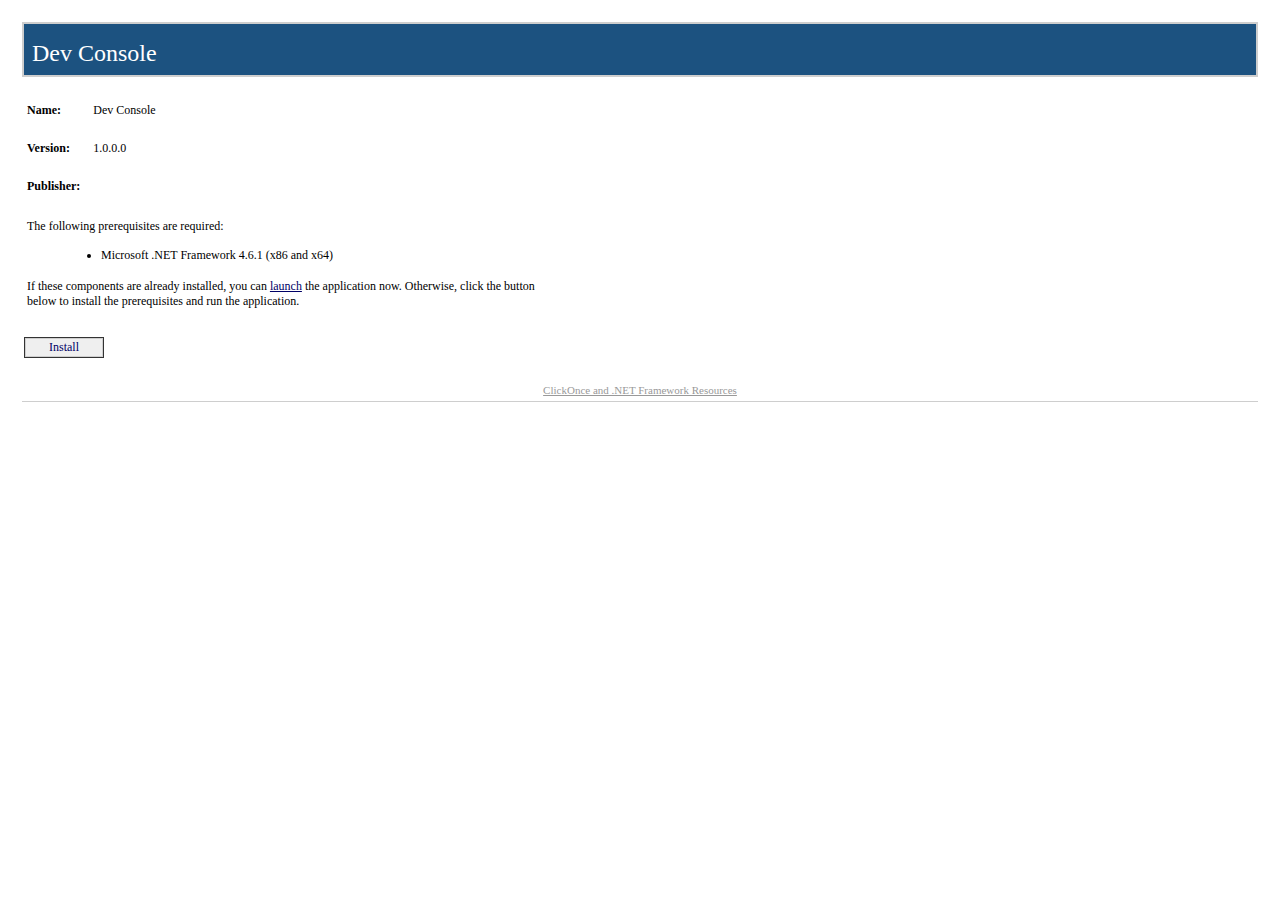
<file: console.html>
<html><head>
    <title>Dev Console</title>
    <meta http-equiv="Content-Type" content="text/html; charset=utf-8">
    <style type="text/css">
<!--
BODY{margin-top:20px; margin-left:20px; margin-right:20px; color:#000000; font-family:Tahoma; background-color:white}
A:link {font-weight:normal; color:#000066; text-decoration:none}
A:visited {font-weight:normal; color:#000066; text-decoration:none}
A:active {font-weight:normal; text-decoration:none}
A:hover {font-weight:normal; color:#FF6600; text-decoration:none}
P {margin-top:0px; margin-bottom:12px; color:#000000; font-family:Tahoma}
PRE {border-right:#f0f0e0 1px solid; padding-right:5px; border-top:#f0f0e0 1px solid; margin-top:-5px; padding-left:5px; font-size:x-small; padding-bottom:5px; border-left:#f0f0e0 1px solid; padding-top:5px; border-bottom:#f0f0e0 1px solid; font-family:Courier New; background-color:#e5e5cc}
TD {font-size:12px; color:#000000; font-family:Tahoma}
H2 {border-top: #003366 1px solid; margin-top:25px; font-weight:bold; font-size:1.5em; margin-bottom:10px; margin-left:-15px; color:#003366}
H3 {margin-top:10px; font-size: 1.1em; margin-bottom: 10px; margin-left: -15px; color: #000000}
UL {margin-top:10px; margin-left:20px}
OL {margin-top:10px; margin-left:20px}
LI {margin-top:10px; color: #000000}
FONT.value {font-weight:bold; color:darkblue}
FONT.key {font-weight: bold; color: darkgreen}
.divTag {border:1px; border-style:solid; background-color:#FFFFFF; text-decoration:none; height:auto; width:auto; background-color:#cecece}
.BannerColumn {background-color:#000000}
.Banner {border:0; padding:0; height:8px; margin-top:0px; color:#ffffff; filter:progid:DXImageTransform.Microsoft.Gradient(GradientType=1,StartColorStr='#1c5280',EndColorStr='#FFFFFF');}
.BannerTextCompany {font:bold; font-size:18pt; color:#cecece; font-family:Tahoma; height:0px; margin-top:0; margin-left:8px; margin-bottom:0; padding:0px; white-space:nowrap; filter:progid:DXImageTransform.Microsoft.dropshadow(OffX=2,OffY=2,Color='black',Positive='true');}
.BannerTextApplication {font:bold; font-size:18pt; font-family:Tahoma; height:0px; margin-top:0; margin-left:8px; margin-bottom:0; padding:0px; white-space:nowrap; filter:progid:DXImageTransform.Microsoft.dropshadow(OffX=2,OffY=2,Color='black',Positive='true');}
.BannerText {font:bold; font-size:18pt; font-family:Tahoma; height:0px; margin-top:0; margin-left:8px; margin-bottom:0; padding:0px; filter:progid:DXImageTransform.Microsoft.dropshadow(OffX=2,OffY=2,Color='black',Positive='true');}
.BannerSubhead {border:0; padding:0; height:16px; margin-top:0px; margin-left:10px; color:#ffffff; filter:progid:DXImageTransform.Microsoft.Gradient(GradientType=1,StartColorStr='#4B3E1A',EndColorStr='#FFFFFF');}
.BannerSubheadText {font:bold; height:11px; font-size:11px; font-family:Tahoma; margin-top:1; margin-left:10; filter:progid:DXImageTransform.Microsoft.dropshadow(OffX=2,OffY=2,Color='black',Positive='true');}
.FooterRule {border:0; padding:0; height:1px; margin:0px; color:#ffffff; filter:progid:DXImageTransform.Microsoft.Gradient(GradientType=1,StartColorStr='#4B3E1A',EndColorStr='#FFFFFF');}
.FooterText {font-size:11px; font-weight:normal; text-decoration:none; font-family:Tahoma; margin-top:10; margin-left:0px; margin-bottom:2; padding:0px; color:#999999; white-space:nowrap}
.FooterText A:link {font-weight:normal; color:#999999; text-decoration:underline}
.FooterText A:visited {font-weight:normal; color:#999999; text-decoration:underline}
.FooterText A:active {font-weight:normal; color:#999999; text-decoration:underline}
.FooterText A:hover {font-weight:normal; color:#FF6600; text-decoration:underline}
.ClickOnceInfoText {font-size:11px; font-weight:normal; text-decoration:none; font-family:Tahoma; margin-top:0; margin-right:2px; margin-bottom:0; padding:0px; color:#000000}
.InstallTextStyle {font:bold; font-size:14pt; font-family:Tahoma; a:#FF0000; text-decoration:None}
.DetailsStyle {margin-left:30px}
.ItemStyle {margin-left:-15px; font-weight:bold}
.StartColorStr {background-color:#4B3E1A}
.JustThisApp A:link {font-weight:normal; color:#000066; text-decoration:underline}
.JustThisApp A:visited {font-weight:normal; color:#000066; text-decoration:underline}
.JustThisApp A:active {font-weight:normal; text-decoration:underline}
.JustThisApp A:hover {font-weight:normal; color:#FF6600; text-decoration:underline}
-->

</style>

<script language="JavaScript">
<!--
runtimeVersion = "4.6.1";
checkClient = false;
directLink = "Dev Console.application";


function Initialize()
{
  if (HasRuntimeVersion(runtimeVersion, false) || (checkClient && HasRuntimeVersion(runtimeVersion, checkClient)))
  {
    InstallButton.href = directLink;
    BootstrapperSection.style.display = "none";
  }
}
function HasRuntimeVersion(v, c)
{
  var va = GetVersion(v);
  var i;
  var a = navigator.userAgent.match(/\.NET CLR [0-9.]+/g);
  if(va[0]==4)
    a = navigator.userAgent.match(/\.NET[0-9.]+E/g);
  if (c)
  {
    a = navigator.userAgent.match(/\.NET Client [0-9.]+/g);
    if (va[0]==4)
       a = navigator.userAgent.match(/\.NET[0-9.]+C/g);
  }
  if (a != null)
    for (i = 0; i < a.length; ++i)
      if (CompareVersions(va, GetVersion(a[i])) <= 0)
                                return true;
  return false;
}
function GetVersion(v)
{
  var a = v.match(/([0-9]+)\.([0-9]+)\.([0-9]+)/i);
  if(a==null)
     a = v.match(/([0-9]+)\.([0-9]+)/i);
  return a.slice(1);
}
function CompareVersions(v1, v2)
{
   if(v1.length>v2.length)
   {
      v2[v2.length]=0;
   }  
   else if(v1.length<v2.length)
   {
      v1[v1.length]=0;
   }

  for (i = 0; i < v1.length; ++i)
  {
    var n1 = new Number(v1[i]);
    var n2 = new Number(v2[i]);
    if (n1 < n2)
      return -1;
    if (n1 > n2)
      return 1;
  }
  return 0;
}

-->
</script>

</head>
  <body onload="Initialize()">
    <table width="100%" cellpadding="0" cellspacing="2" border="0">

<!-- Begin Banner -->
<tbody><tr><td><table cellpadding="2" cellspacing="0" border="0" bgcolor="#cecece" width="100%"><tbody><tr><td><table bgcolor="#1c5280" width="100%" cellpadding="0" cellspacing="0" border="0"><tbody><tr><td class="Banner"></td></tr><tr><td class="Banner"><span class="BannerTextCompany"></span></td></tr><tr><td class="Banner"><span class="BannerTextApplication">Dev Console</span></td></tr><tr><td class="Banner" align="RIGHT"></td></tr></tbody></table></td></tr></tbody></table></td></tr>
<!-- End Banner -->


<!-- Begin Dialog -->
<tr><td align="LEFT"><table cellpadding="2" cellspacing="0" border="0" width="540"><tbody><tr><td width="496">

<!-- Begin AppInfo -->
<table><tbody><tr><td colspan="3">&nbsp;</td></tr><tr><td><b>Name:</b></td><td width="5"><spacer type="block" width="10"></spacer></td><td>Dev Console</td></tr><tr><td colspan="3">&nbsp;</td></tr><tr><td><b>Version:</b></td><td width="5"><spacer type="block" width="10"></spacer></td><td>1.0.0.0</td></tr><tr><td colspan="3">&nbsp;</td></tr><tr><td><b>Publisher:</b></td><td width="5"><spacer type="block" width="10"></spacer></td><td></td></tr><tr><td colspan="3">&nbsp;</td></tr></tbody></table>
<!-- End AppInfo -->


<!-- Begin Prerequisites -->
<table id="BootstrapperSection" border="0"><tbody><tr><td colspan="2">The following prerequisites are required:</td></tr><tr><td width="10">&nbsp;</td><td><ul>
<li>Microsoft .NET Framework 4.6.1 (x86 and x64)</li>
</ul></td></tr><tr><td colspan="2">
If these components are already installed, you can <span class="JustThisApp"><a href="Dev Console.application">launch</a></span> the application now. Otherwise, click the button below to install the prerequisites and run the application.
</td></tr><tr><td colspan="2">&nbsp;</td></tr></tbody></table>
<!-- End Prerequisites -->


</td></tr></tbody></table>
<!-- Begin Buttons -->
</td></tr><tr><td align="LEFT"><table cellpadding="2" cellspacing="0" border="0" width="540" style="cursor:hand" onclick="window.navigate(InstallButton.href)"><tbody><tr><td align="LEFT"><table cellpadding="1" bgcolor="#333333" cellspacing="0" border="0"><tbody><tr><td><table cellpadding="1" bgcolor="#cecece" cellspacing="0" border="0"><tbody><tr><td><table cellpadding="1" bgcolor="#efefef" cellspacing="0" border="0"><tbody><tr><td width="20"><spacer type="block" width="20" height="1"></spacer></td><td><a id="InstallButton" href="setup.exe">Install</a></td><td width="20"><spacer type="block" width="20" height="1"></spacer></td></tr></tbody></table></td></tr></tbody></table></td></tr></tbody></table></td><td width="15%" align="right"></td></tr></tbody></table></td></tr>
<!-- End Buttons -->

<!-- End Dialog -->



<!-- Spacer Row -->
<tr><td>&nbsp;</td></tr>

<tr><td>
<!-- Begin Footer -->
<table width="100%" cellpadding="0" cellspacing="0" border="0" bgcolor="#ffffff"><tbody><tr><td height="5"><spacer type="block" height="5"></spacer></td></tr><tr><td class="FooterText" align="center"><a href="https://go.microsoft.com/fwlink/?LinkId=154571">ClickOnce and .NET Framework Resources</a>
</td></tr><tr><td height="5"><spacer type="block" height="5"></spacer></td></tr><tr><td height="1" bgcolor="#cecece"><spacer type="block" height="1"></spacer></td></tr></tbody></table>
<!-- End Footer -->
</td></tr>

</tbody></table>
  
</body></html>
</file>
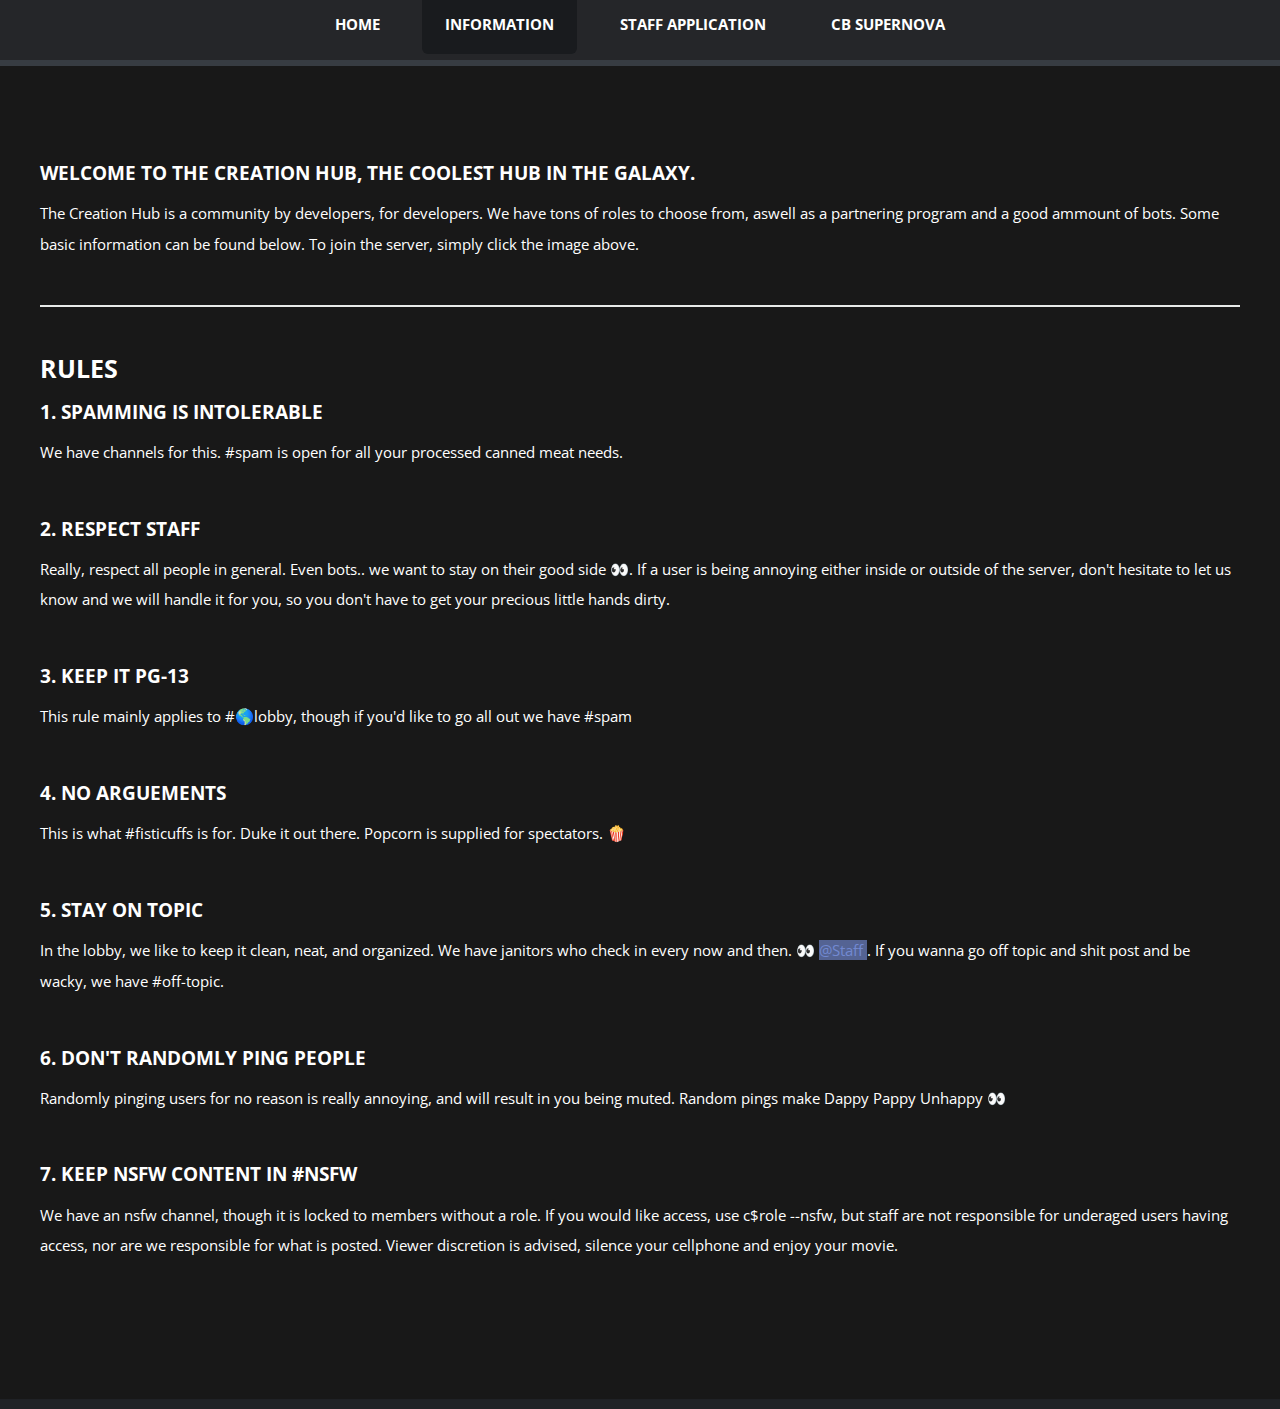
<file: info.html>
<html><head>
		<meta name="viewport" content="initial-scale=1"><meta name="viewport" content="user-scalable=yes,width=device-width,initial-scale=1"><meta name="viewport" content="initial-scale=1"><meta name="viewport" content="user-scalable=yes,width=device-width,initial-scale=1"><meta name="viewport" content="initial-scale=1"><meta name="viewport" content="user-scalable=yes,width=device-width,initial-scale=1"><meta name="viewport" content="initial-scale=1"><meta name="viewport" content="user-scalable=yes,width=device-width,initial-scale=1"><meta name="viewport" content="initial-scale=1"><meta name="viewport" content="user-scalable=yes,width=device-width,initial-scale=1"><meta name="viewport" content="initial-scale=1"><meta name="viewport" content="user-scalable=yes,width=device-width,initial-scale=1"><title>Information</title>
		<meta charset="utf-8">
		<meta name="viewport" content="width=device-width, initial-scale=1">
		<!--[if lte IE 8]><script src="assets/js/ie/html5shiv.js"></script><![endif]-->
		<link rel="stylesheet" href="assets/css/main.css">
		<!--[if lte IE 8]><link rel="stylesheet" href="assets/css/ie8.css" /><![endif]-->
		<meta name="description" content = "TCH Info Page">
		<link rel="shortcut icon" href="https://cdn.discordapp.com/attachments/449804925954949120/451712865062354945/tchcircle.png">
<meta property="og:image" content="https://cdn.discordapp.com/attachments/449804925954949120/451712865062354945/tchcircle.png" />
<meta property="og:image:secure_url" content="https://cdn.discordapp.com/attachments/449804925954949120/451712865062354945/tchcircle.png" />
<meta property="og:image:type" content="image/png" />
<meta property="og:image:alt" content="TCH" />
	</head>
	<body class="">
		<div id="page-wrapper">

			<!-- Header -->
				

			<!-- Nav -->
				&lt;			<nav id="nav">
					<ul style="background-color: rgb(37, 38, 41);">
						<li style="white-space: nowrap;"><a href="index.html">Home</a></li>

						<li class="current" style="white-space: nowrap;"><a href="info.html">Information</a></li>
						
    					<li style="white-space: nowrap;"><a href="staff.html">Staff Application</a></li>
<li style="white-space: nowrap;"><a href="supernova.html">CB Supernova</a></li>

					</ul>
				</nav>

			<!-- Main -->
				<div id="main-wrapper" style="background-color: #181818;">
					<div id="main" class="container">

						<h3>Welcome to The Creation Hub, the coolest hub in the galaxy.</h3>

<p>The Creation Hub is a community by developers, for developers.
We have tons of roles to choose from, aswell as a partnering program
and a good ammount of bots. Some basic information can be found below.
To join the server, simply click the image above.</p>

<hr>

























<h2>Rules</h2>

<h3>1. Spamming is Intolerable</h3>

<p>We have channels for this. #spam is open for all your processed canned meat needs.</p>

<h3>2. Respect Staff</h3>

<p>Really, respect all people in general. Even bots.. we want to stay on their good side 👀. If a user is being annoying either inside or outside of the server, don't hesitate to let us know and we will handle it for you, so you don't have to get your precious little hands dirty.</p>

<h3>3. Keep it PG-13</h3>

<p>This rule mainly applies to #🌎lobby, though if you'd like to go all out we have #spam</p>

<h3>4. No Arguements</h3>

<p>This is what #fisticuffs is for. Duke it out there. Popcorn is supplied for spectators. 🍿</p>

<h3>5. Stay on Topic</h3>

<p>In the lobby, we like to keep it clean, neat, and organized. We have janitors who check in every now and then. 👀 <mark style="background-color:546393;color:7289D1;">@Staff </mark>. If you wanna go off topic and shit post and be wacky, we have #off-topic.</p>

<h3>6. Don't Randomly Ping People</h3>

<p>Randomly pinging users for no reason is really annoying, and will result in you being muted. Random pings make Dappy Pappy Unhappy 👀</p>

<h3>7. Keep NSFW Content in #nsfw</h3>

<p>We have an nsfw channel, though it is locked to members without a role. If you would like access, use c$role --nsfw, but staff are not responsible for underaged users having access, nor are we responsible for what is posted. Viewer discretion is advised, silence your cellphone and enjoy your movie.</p>








						<div class="row 200%">
							<div class="12u">

								<!-- Features -->
									<section class="box features">
										

										<div>

											<div class="row">
												<div class="12u">

												</div>
											</div>
										</div>
									</section>

							</div>
						</div>
					</div>
				</div>

			<!-- Footer -->


		</div>

		<!-- Scripts -->
			<script src="assets/js/jquery.min.js"></script>
			<script src="assets/js/jquery.dropotron.min.js"></script>
			<script src="assets/js/skel.min.js"></script>
			<script src="assets/js/skel-viewport.min.js"></script>
			<script src="assets/js/util.js"></script>
			<!--[if lte IE 8]><script src="assets/js/ie/respond.min.js"></script><![endif]-->
			<script src="assets/js/main.js"></script>


<ul class="dropotron level-0" style="user-select: none; display: none; position: absolute; z-index: 1000;">
								<li style="white-space: nowrap;"><a href="#" style="display: block;">Lorem ipsum dolor</a></li>
								<li style="white-space: nowrap;"><a href="#" style="display: block;">Magna phasellus</a></li>
								<li class="opener" style="user-select: none; cursor: pointer; white-space: nowrap;">
									<a href="#" style="display: block;">Phasellus consequat</a>
									<ul style="user-select: none; display: none; position: absolute; z-index: 1001;" class="dropotron level-1">
										<li style="white-space: nowrap;"><a href="#" style="display: block;">Lorem ipsum dolor</a></li>
										<li style="white-space: nowrap;"><a href="#" style="display: block;">Phasellus consequat</a></li>
										<li style="white-space: nowrap;"><a href="#" style="display: block;">Magna phasellus</a></li>
										<li style="white-space: nowrap;"><a href="#" style="display: block;">Etiam dolore nisl</a></li>
									</ul>
								</li>
								<li style="white-space: nowrap;"><a href="#" style="display: block;">Veroeros feugiat</a></li>
							</ul><div id="titleBar"><a href="#navPanel" class="toggle"></a><span class="title">TXT</span></div><div id="navPanel"><nav><a class="link depth-0" href="index.html" style="-webkit-tap-highlight-color: rgba(0, 0, 0, 0);"><span class="indent-0"></span>Home</a><a class="link depth-0" href="#" style="-webkit-tap-highlight-color: rgba(0, 0, 0, 0);"><span class="indent-0"></span>Dropdown</a><a class="link depth-1" href="#" style="-webkit-tap-highlight-color: rgba(0, 0, 0, 0);"><span class="indent-1"></span>Lorem ipsum dolor</a><a class="link depth-1" href="#" style="-webkit-tap-highlight-color: rgba(0, 0, 0, 0);"><span class="indent-1"></span>Magna phasellus</a><a class="link depth-1" href="#" style="-webkit-tap-highlight-color: rgba(0, 0, 0, 0);"><span class="indent-1"></span>Phasellus consequat</a><a class="link depth-2" href="#" style="-webkit-tap-highlight-color: rgba(0, 0, 0, 0);"><span class="indent-2"></span>Lorem ipsum dolor</a><a class="link depth-2" href="#" style="-webkit-tap-highlight-color: rgba(0, 0, 0, 0);"><span class="indent-2"></span>Phasellus consequat</a><a class="link depth-2" href="#" style="-webkit-tap-highlight-color: rgba(0, 0, 0, 0);"><span class="indent-2"></span>Magna phasellus</a><a class="link depth-2" href="#" style="-webkit-tap-highlight-color: rgba(0, 0, 0, 0);"><span class="indent-2"></span>Etiam dolore nisl</a><a class="link depth-1" href="#" style="-webkit-tap-highlight-color: rgba(0, 0, 0, 0);"><span class="indent-1"></span>Veroeros feugiat</a><a class="link depth-0" href="left-sidebar.html" style="-webkit-tap-highlight-color: rgba(0, 0, 0, 0);"><span class="indent-0"></span>Left Sidebar</a><a class="link depth-0" href="right-sidebar.html" style="-webkit-tap-highlight-color: rgba(0, 0, 0, 0);"><span class="indent-0"></span>Right Sidebar</a><a class="link depth-0" href="no-sidebar.html" style="-webkit-tap-highlight-color: rgba(0, 0, 0, 0);"><span class="indent-0"></span>No Sidebar</a></nav></div>
<div id="titleBar"><a href="#navPanel" class="toggle"></a><span class="title">undefined</span></div><div id="navPanel"><nav><a class="link depth-0" href="index.html" style="-webkit-tap-highlight-color: rgba(0, 0, 0, 0);"><span class="indent-0"></span>Home</a><a class="link depth-0" href="left-sidebar.html" style="-webkit-tap-highlight-color: rgba(0, 0, 0, 0);"><span class="indent-0"></span>Left Sidebar</a></nav></div>
<div id="titleBar"><a href="#navPanel" class="toggle"></a><span class="title">undefined</span></div><div id="navPanel"><nav><a class="link depth-0" href="index.html" style="-webkit-tap-highlight-color: rgba(0, 0, 0, 0);"><span class="indent-0"></span>Home</a><a class="link depth-0" href="left-sidebar.html" style="-webkit-tap-highlight-color: rgba(0, 0, 0, 0);"><span class="indent-0"></span>Information</a><a class="link depth-0" href="right-sidebar.html" style="-webkit-tap-highlight-color: rgba(0, 0, 0, 0);"><span class="indent-0"></span>Staff Application</a></nav></div>
<div id="titleBar"><a href="#navPanel" class="toggle"></a><span class="title">undefined</span></div><div id="navPanel"><nav><a class="link depth-0" href="index.html" style="-webkit-tap-highlight-color: rgba(0, 0, 0, 0);"><span class="indent-0"></span>Home</a><a class="link depth-0" href="left-sidebar.html" style="-webkit-tap-highlight-color: rgba(0, 0, 0, 0);"><span class="indent-0"></span>Information</a><a class="link depth-0" href="right-sidebar.html" style="-webkit-tap-highlight-color: rgba(0, 0, 0, 0);"><span class="indent-0"></span>Staff Application</a></nav></div>
<div id="titleBar"><a href="#navPanel" class="toggle"></a><span class="title">undefined</span></div><div id="navPanel"><nav><a class="link depth-0" href="index.html" style="-webkit-tap-highlight-color: rgba(0, 0, 0, 0);"><span class="indent-0"></span>Home</a><a class="link depth-0" href="left-sidebar.html" style="-webkit-tap-highlight-color: rgba(0, 0, 0, 0);"><span class="indent-0"></span>Information</a><a class="link depth-0" href="right-sidebar.html" style="-webkit-tap-highlight-color: rgba(0, 0, 0, 0);"><span class="indent-0"></span>Staff Application</a></nav></div>
<div id="titleBar"><a href="#navPanel" class="toggle"></a><span class="title">undefined</span></div><div id="navPanel"><nav><a class="link depth-0" href="index.html" style="-webkit-tap-highlight-color: rgba(0, 0, 0, 0);"><span class="indent-0"></span>Home</a><a class="link depth-0" href="left-sidebar.html" style="-webkit-tap-highlight-color: rgba(0, 0, 0, 0);"><span class="indent-0"></span>Information</a><a class="link depth-0" href="right-sidebar.html" style="-webkit-tap-highlight-color: rgba(0, 0, 0, 0);"><span class="indent-0"></span>Staff Application</a></nav></div></body></html>
</file>
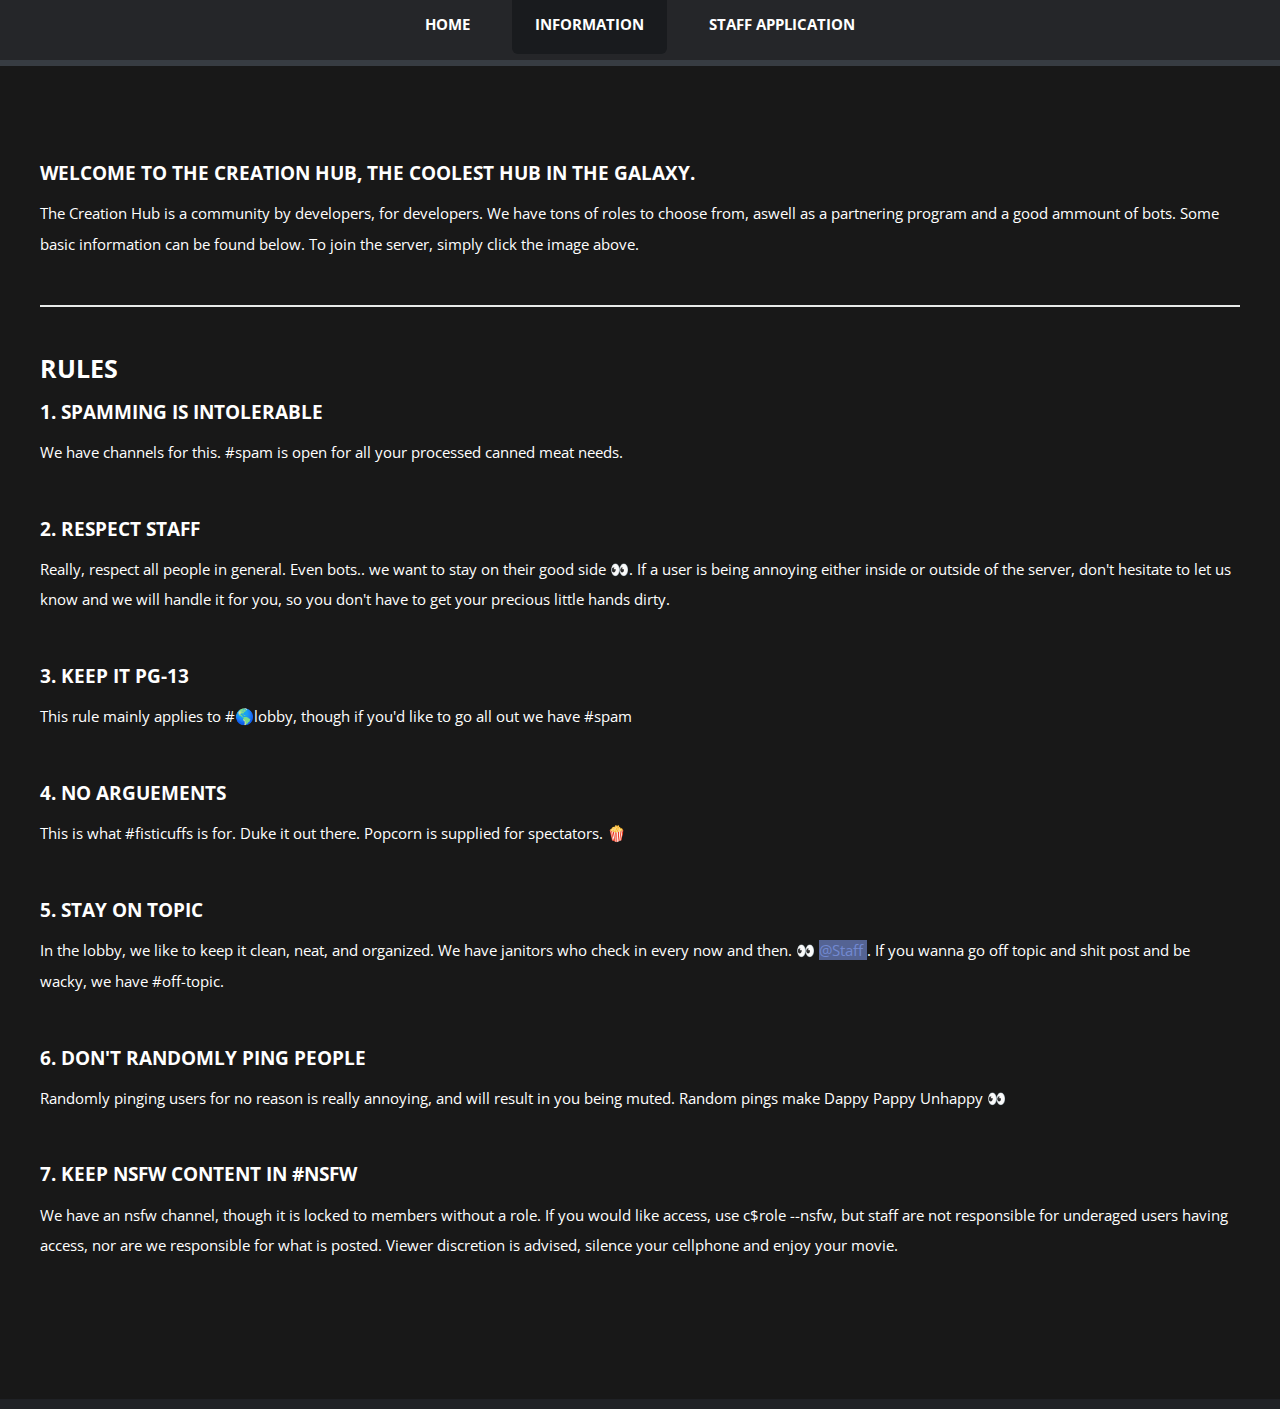
<file: left-sidebar.html>
<html><head>
		<meta name="viewport" content="initial-scale=1"><meta name="viewport" content="user-scalable=yes,width=device-width,initial-scale=1"><meta name="viewport" content="initial-scale=1"><meta name="viewport" content="user-scalable=yes,width=device-width,initial-scale=1"><meta name="viewport" content="initial-scale=1"><meta name="viewport" content="user-scalable=yes,width=device-width,initial-scale=1"><meta name="viewport" content="initial-scale=1"><meta name="viewport" content="user-scalable=yes,width=device-width,initial-scale=1"><meta name="viewport" content="initial-scale=1"><meta name="viewport" content="user-scalable=yes,width=device-width,initial-scale=1"><meta name="viewport" content="initial-scale=1"><meta name="viewport" content="user-scalable=yes,width=device-width,initial-scale=1"><title>Information</title>
		<meta charset="utf-8">
		<meta name="viewport" content="width=device-width, initial-scale=1">
		<!--[if lte IE 8]><script src="assets/js/ie/html5shiv.js"></script><![endif]-->
		<link rel="stylesheet" href="assets/css/main.css">
		<!--[if lte IE 8]><link rel="stylesheet" href="assets/css/ie8.css" /><![endif]-->
	</head>
	<body class="">
		<div id="page-wrapper">

			<!-- Header -->
				

			<!-- Nav -->
				&lt;			<nav id="nav">
					<ul style="background-color: rgb(37, 38, 41);">
						<li style="white-space: nowrap;"><a href="index.html">Home</a></li>

						<li class="current" style="white-space: nowrap;"><a href="left-sidebar.html">Information</a></li>
						
    					<li style="white-space: nowrap;"><a href="right-sidebar.html">Staff Application</a></li>


					</ul>
				</nav>

			<!-- Main -->
				<div id="main-wrapper" style="background-color: #181818;">
					<div id="main" class="container">

						<h3>Welcome to The Creation Hub, the coolest hub in the galaxy.</h3>

<p>The Creation Hub is a community by developers, for developers.
We have tons of roles to choose from, aswell as a partnering program
and a good ammount of bots. Some basic information can be found below.
To join the server, simply click the image above.</p>

<hr>

























<h2>Rules</h2>

<h3>1. Spamming is Intolerable</h3>

<p>We have channels for this. #spam is open for all your processed canned meat needs.</p>

<h3>2. Respect Staff</h3>

<p>Really, respect all people in general. Even bots.. we want to stay on their good side 👀. If a user is being annoying either inside or outside of the server, don't hesitate to let us know and we will handle it for you, so you don't have to get your precious little hands dirty.</p>

<h3>3. Keep it PG-13</h3>

<p>This rule mainly applies to #🌎lobby, though if you'd like to go all out we have #spam</p>

<h3>4. No Arguements</h3>

<p>This is what #fisticuffs is for. Duke it out there. Popcorn is supplied for spectators. 🍿</p>

<h3>5. Stay on Topic</h3>

<p>In the lobby, we like to keep it clean, neat, and organized. We have janitors who check in every now and then. 👀 <mark style="background-color:546393;color:7289D1;">@Staff </mark>. If you wanna go off topic and shit post and be wacky, we have #off-topic.</p>

<h3>6. Don't Randomly Ping People</h3>

<p>Randomly pinging users for no reason is really annoying, and will result in you being muted. Random pings make Dappy Pappy Unhappy 👀</p>

<h3>7. Keep NSFW Content in #nsfw</h3>

<p>We have an nsfw channel, though it is locked to members without a role. If you would like access, use c$role --nsfw, but staff are not responsible for underaged users having access, nor are we responsible for what is posted. Viewer discretion is advised, silence your cellphone and enjoy your movie.</p>








						<div class="row 200%">
							<div class="12u">

								<!-- Features -->
									<section class="box features">
										

										<div>

											<div class="row">
												<div class="12u">

												</div>
											</div>
										</div>
									</section>

							</div>
						</div>
					</div>
				</div>

			<!-- Footer -->


		</div>

		<!-- Scripts -->
			<script src="assets/js/jquery.min.js"></script>
			<script src="assets/js/jquery.dropotron.min.js"></script>
			<script src="assets/js/skel.min.js"></script>
			<script src="assets/js/skel-viewport.min.js"></script>
			<script src="assets/js/util.js"></script>
			<!--[if lte IE 8]><script src="assets/js/ie/respond.min.js"></script><![endif]-->
			<script src="assets/js/main.js"></script>


<ul class="dropotron level-0" style="user-select: none; display: none; position: absolute; z-index: 1000;">
								<li style="white-space: nowrap;"><a href="#" style="display: block;">Lorem ipsum dolor</a></li>
								<li style="white-space: nowrap;"><a href="#" style="display: block;">Magna phasellus</a></li>
								<li class="opener" style="user-select: none; cursor: pointer; white-space: nowrap;">
									<a href="#" style="display: block;">Phasellus consequat</a>
									<ul style="user-select: none; display: none; position: absolute; z-index: 1001;" class="dropotron level-1">
										<li style="white-space: nowrap;"><a href="#" style="display: block;">Lorem ipsum dolor</a></li>
										<li style="white-space: nowrap;"><a href="#" style="display: block;">Phasellus consequat</a></li>
										<li style="white-space: nowrap;"><a href="#" style="display: block;">Magna phasellus</a></li>
										<li style="white-space: nowrap;"><a href="#" style="display: block;">Etiam dolore nisl</a></li>
									</ul>
								</li>
								<li style="white-space: nowrap;"><a href="#" style="display: block;">Veroeros feugiat</a></li>
							</ul><div id="titleBar"><a href="#navPanel" class="toggle"></a><span class="title">TXT</span></div><div id="navPanel"><nav><a class="link depth-0" href="index.html" style="-webkit-tap-highlight-color: rgba(0, 0, 0, 0);"><span class="indent-0"></span>Home</a><a class="link depth-0" href="#" style="-webkit-tap-highlight-color: rgba(0, 0, 0, 0);"><span class="indent-0"></span>Dropdown</a><a class="link depth-1" href="#" style="-webkit-tap-highlight-color: rgba(0, 0, 0, 0);"><span class="indent-1"></span>Lorem ipsum dolor</a><a class="link depth-1" href="#" style="-webkit-tap-highlight-color: rgba(0, 0, 0, 0);"><span class="indent-1"></span>Magna phasellus</a><a class="link depth-1" href="#" style="-webkit-tap-highlight-color: rgba(0, 0, 0, 0);"><span class="indent-1"></span>Phasellus consequat</a><a class="link depth-2" href="#" style="-webkit-tap-highlight-color: rgba(0, 0, 0, 0);"><span class="indent-2"></span>Lorem ipsum dolor</a><a class="link depth-2" href="#" style="-webkit-tap-highlight-color: rgba(0, 0, 0, 0);"><span class="indent-2"></span>Phasellus consequat</a><a class="link depth-2" href="#" style="-webkit-tap-highlight-color: rgba(0, 0, 0, 0);"><span class="indent-2"></span>Magna phasellus</a><a class="link depth-2" href="#" style="-webkit-tap-highlight-color: rgba(0, 0, 0, 0);"><span class="indent-2"></span>Etiam dolore nisl</a><a class="link depth-1" href="#" style="-webkit-tap-highlight-color: rgba(0, 0, 0, 0);"><span class="indent-1"></span>Veroeros feugiat</a><a class="link depth-0" href="left-sidebar.html" style="-webkit-tap-highlight-color: rgba(0, 0, 0, 0);"><span class="indent-0"></span>Left Sidebar</a><a class="link depth-0" href="right-sidebar.html" style="-webkit-tap-highlight-color: rgba(0, 0, 0, 0);"><span class="indent-0"></span>Right Sidebar</a><a class="link depth-0" href="no-sidebar.html" style="-webkit-tap-highlight-color: rgba(0, 0, 0, 0);"><span class="indent-0"></span>No Sidebar</a></nav></div>
<div id="titleBar"><a href="#navPanel" class="toggle"></a><span class="title">undefined</span></div><div id="navPanel"><nav><a class="link depth-0" href="index.html" style="-webkit-tap-highlight-color: rgba(0, 0, 0, 0);"><span class="indent-0"></span>Home</a><a class="link depth-0" href="left-sidebar.html" style="-webkit-tap-highlight-color: rgba(0, 0, 0, 0);"><span class="indent-0"></span>Left Sidebar</a></nav></div>
<div id="titleBar"><a href="#navPanel" class="toggle"></a><span class="title">undefined</span></div><div id="navPanel"><nav><a class="link depth-0" href="index.html" style="-webkit-tap-highlight-color: rgba(0, 0, 0, 0);"><span class="indent-0"></span>Home</a><a class="link depth-0" href="left-sidebar.html" style="-webkit-tap-highlight-color: rgba(0, 0, 0, 0);"><span class="indent-0"></span>Information</a><a class="link depth-0" href="right-sidebar.html" style="-webkit-tap-highlight-color: rgba(0, 0, 0, 0);"><span class="indent-0"></span>Staff Application</a></nav></div>
<div id="titleBar"><a href="#navPanel" class="toggle"></a><span class="title">undefined</span></div><div id="navPanel"><nav><a class="link depth-0" href="index.html" style="-webkit-tap-highlight-color: rgba(0, 0, 0, 0);"><span class="indent-0"></span>Home</a><a class="link depth-0" href="left-sidebar.html" style="-webkit-tap-highlight-color: rgba(0, 0, 0, 0);"><span class="indent-0"></span>Information</a><a class="link depth-0" href="right-sidebar.html" style="-webkit-tap-highlight-color: rgba(0, 0, 0, 0);"><span class="indent-0"></span>Staff Application</a></nav></div>
<div id="titleBar"><a href="#navPanel" class="toggle"></a><span class="title">undefined</span></div><div id="navPanel"><nav><a class="link depth-0" href="index.html" style="-webkit-tap-highlight-color: rgba(0, 0, 0, 0);"><span class="indent-0"></span>Home</a><a class="link depth-0" href="left-sidebar.html" style="-webkit-tap-highlight-color: rgba(0, 0, 0, 0);"><span class="indent-0"></span>Information</a><a class="link depth-0" href="right-sidebar.html" style="-webkit-tap-highlight-color: rgba(0, 0, 0, 0);"><span class="indent-0"></span>Staff Application</a></nav></div>
<div id="titleBar"><a href="#navPanel" class="toggle"></a><span class="title">undefined</span></div><div id="navPanel"><nav><a class="link depth-0" href="index.html" style="-webkit-tap-highlight-color: rgba(0, 0, 0, 0);"><span class="indent-0"></span>Home</a><a class="link depth-0" href="left-sidebar.html" style="-webkit-tap-highlight-color: rgba(0, 0, 0, 0);"><span class="indent-0"></span>Information</a><a class="link depth-0" href="right-sidebar.html" style="-webkit-tap-highlight-color: rgba(0, 0, 0, 0);"><span class="indent-0"></span>Staff Application</a></nav></div></body></html>
</file>
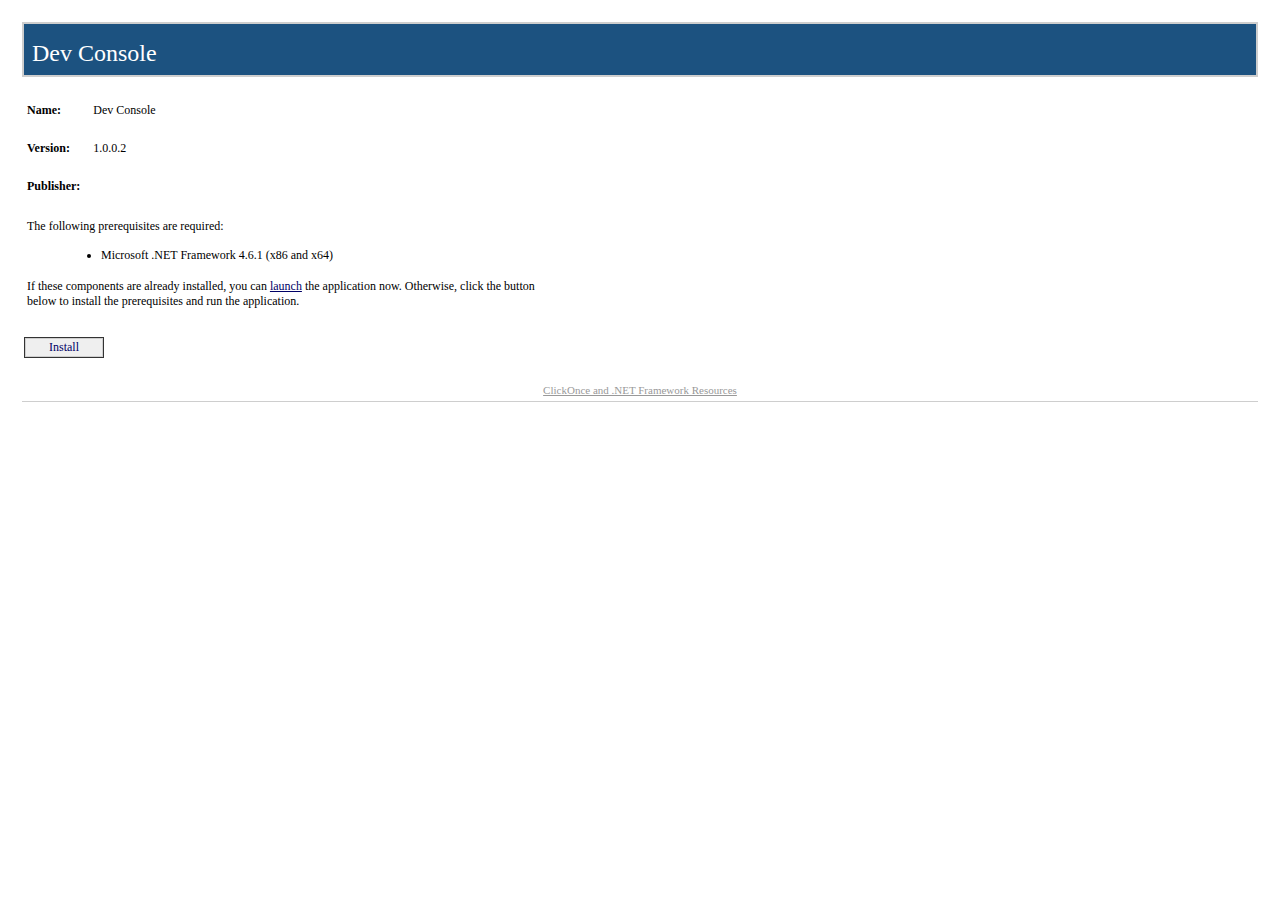
<file: publish.htm>
﻿<HTML>
  <HEAD>
    <TITLE>Dev Console</TITLE>
    <META HTTP-EQUIV="Content-Type" CONTENT="text/html; charset=utf-8" />
    <STYLE TYPE="text/css">
<!--
BODY{margin-top:20px; margin-left:20px; margin-right:20px; color:#000000; font-family:Tahoma; background-color:white}
A:link {font-weight:normal; color:#000066; text-decoration:none}
A:visited {font-weight:normal; color:#000066; text-decoration:none}
A:active {font-weight:normal; text-decoration:none}
A:hover {font-weight:normal; color:#FF6600; text-decoration:none}
P {margin-top:0px; margin-bottom:12px; color:#000000; font-family:Tahoma}
PRE {border-right:#f0f0e0 1px solid; padding-right:5px; border-top:#f0f0e0 1px solid; margin-top:-5px; padding-left:5px; font-size:x-small; padding-bottom:5px; border-left:#f0f0e0 1px solid; padding-top:5px; border-bottom:#f0f0e0 1px solid; font-family:Courier New; background-color:#e5e5cc}
TD {font-size:12px; color:#000000; font-family:Tahoma}
H2 {border-top: #003366 1px solid; margin-top:25px; font-weight:bold; font-size:1.5em; margin-bottom:10px; margin-left:-15px; color:#003366}
H3 {margin-top:10px; font-size: 1.1em; margin-bottom: 10px; margin-left: -15px; color: #000000}
UL {margin-top:10px; margin-left:20px}
OL {margin-top:10px; margin-left:20px}
LI {margin-top:10px; color: #000000}
FONT.value {font-weight:bold; color:darkblue}
FONT.key {font-weight: bold; color: darkgreen}
.divTag {border:1px; border-style:solid; background-color:#FFFFFF; text-decoration:none; height:auto; width:auto; background-color:#cecece}
.BannerColumn {background-color:#000000}
.Banner {border:0; padding:0; height:8px; margin-top:0px; color:#ffffff; filter:progid:DXImageTransform.Microsoft.Gradient(GradientType=1,StartColorStr='#1c5280',EndColorStr='#FFFFFF');}
.BannerTextCompany {font:bold; font-size:18pt; color:#cecece; font-family:Tahoma; height:0px; margin-top:0; margin-left:8px; margin-bottom:0; padding:0px; white-space:nowrap; filter:progid:DXImageTransform.Microsoft.dropshadow(OffX=2,OffY=2,Color='black',Positive='true');}
.BannerTextApplication {font:bold; font-size:18pt; font-family:Tahoma; height:0px; margin-top:0; margin-left:8px; margin-bottom:0; padding:0px; white-space:nowrap; filter:progid:DXImageTransform.Microsoft.dropshadow(OffX=2,OffY=2,Color='black',Positive='true');}
.BannerText {font:bold; font-size:18pt; font-family:Tahoma; height:0px; margin-top:0; margin-left:8px; margin-bottom:0; padding:0px; filter:progid:DXImageTransform.Microsoft.dropshadow(OffX=2,OffY=2,Color='black',Positive='true');}
.BannerSubhead {border:0; padding:0; height:16px; margin-top:0px; margin-left:10px; color:#ffffff; filter:progid:DXImageTransform.Microsoft.Gradient(GradientType=1,StartColorStr='#4B3E1A',EndColorStr='#FFFFFF');}
.BannerSubheadText {font:bold; height:11px; font-size:11px; font-family:Tahoma; margin-top:1; margin-left:10; filter:progid:DXImageTransform.Microsoft.dropshadow(OffX=2,OffY=2,Color='black',Positive='true');}
.FooterRule {border:0; padding:0; height:1px; margin:0px; color:#ffffff; filter:progid:DXImageTransform.Microsoft.Gradient(GradientType=1,StartColorStr='#4B3E1A',EndColorStr='#FFFFFF');}
.FooterText {font-size:11px; font-weight:normal; text-decoration:none; font-family:Tahoma; margin-top:10; margin-left:0px; margin-bottom:2; padding:0px; color:#999999; white-space:nowrap}
.FooterText A:link {font-weight:normal; color:#999999; text-decoration:underline}
.FooterText A:visited {font-weight:normal; color:#999999; text-decoration:underline}
.FooterText A:active {font-weight:normal; color:#999999; text-decoration:underline}
.FooterText A:hover {font-weight:normal; color:#FF6600; text-decoration:underline}
.ClickOnceInfoText {font-size:11px; font-weight:normal; text-decoration:none; font-family:Tahoma; margin-top:0; margin-right:2px; margin-bottom:0; padding:0px; color:#000000}
.InstallTextStyle {font:bold; font-size:14pt; font-family:Tahoma; a:#FF0000; text-decoration:None}
.DetailsStyle {margin-left:30px}
.ItemStyle {margin-left:-15px; font-weight:bold}
.StartColorStr {background-color:#4B3E1A}
.JustThisApp A:link {font-weight:normal; color:#000066; text-decoration:underline}
.JustThisApp A:visited {font-weight:normal; color:#000066; text-decoration:underline}
.JustThisApp A:active {font-weight:normal; text-decoration:underline}
.JustThisApp A:hover {font-weight:normal; color:#FF6600; text-decoration:underline}
-->

</STYLE>

<SCRIPT LANGUAGE="JavaScript">
<!--
runtimeVersion = "4.6.1";
checkClient = false;
directLink = "Dev Console.application";


function Initialize()
{
  if (HasRuntimeVersion(runtimeVersion, false) || (checkClient && HasRuntimeVersion(runtimeVersion, checkClient)))
  {
    InstallButton.href = directLink;
    BootstrapperSection.style.display = "none";
  }
}
function HasRuntimeVersion(v, c)
{
  var va = GetVersion(v);
  var i;
  var a = navigator.userAgent.match(/\.NET CLR [0-9.]+/g);
  if(va[0]==4)
    a = navigator.userAgent.match(/\.NET[0-9.]+E/g);
  if (c)
  {
    a = navigator.userAgent.match(/\.NET Client [0-9.]+/g);
    if (va[0]==4)
       a = navigator.userAgent.match(/\.NET[0-9.]+C/g);
  }
  if (a != null)
    for (i = 0; i < a.length; ++i)
      if (CompareVersions(va, GetVersion(a[i])) <= 0)
                                return true;
  return false;
}
function GetVersion(v)
{
  var a = v.match(/([0-9]+)\.([0-9]+)\.([0-9]+)/i);
  if(a==null)
     a = v.match(/([0-9]+)\.([0-9]+)/i);
  return a.slice(1);
}
function CompareVersions(v1, v2)
{
   if(v1.length>v2.length)
   {
      v2[v2.length]=0;
   }  
   else if(v1.length<v2.length)
   {
      v1[v1.length]=0;
   }

  for (i = 0; i < v1.length; ++i)
  {
    var n1 = new Number(v1[i]);
    var n2 = new Number(v2[i]);
    if (n1 < n2)
      return -1;
    if (n1 > n2)
      return 1;
  }
  return 0;
}

-->
</SCRIPT>

</HEAD>
  <BODY ONLOAD="Initialize()">
    <TABLE WIDTH="100%" CELLPADDING="0" CELLSPACING="2" BORDER="0">

<!-- Begin Banner -->
<TR><TD><TABLE CELLPADDING="2" CELLSPACING="0" BORDER="0" BGCOLOR="#cecece" WIDTH="100%"><TR><TD><TABLE BGCOLOR="#1c5280" WIDTH="100%" CELLPADDING="0" CELLSPACING="0" BORDER="0"><TR><TD CLASS="Banner" /></TR><TR><TD CLASS="Banner"><SPAN CLASS="BannerTextCompany" /></TD></TR><TR><TD CLASS="Banner"><SPAN CLASS="BannerTextApplication">Dev Console</SPAN></TD></TR><TR><TD CLASS="Banner" ALIGN="RIGHT" /></TR></TABLE></TD></TR></TABLE></TD></TR>
<!-- End Banner -->


<!-- Begin Dialog -->
<TR><TD ALIGN="LEFT"><TABLE CELLPADDING="2" CELLSPACING="0" BORDER="0" WIDTH="540"><TR><TD WIDTH="496">

<!-- Begin AppInfo -->
<TABLE><TR><TD COLSPAN="3">&nbsp;</TD></TR><TR><TD><B>Name:</B></TD><TD WIDTH="5"><SPACER TYPE="block" WIDTH="10" /></TD><TD>Dev Console</TD></TR><TR><TD COLSPAN="3">&nbsp;</TD></TR><TR><TD><B>Version:</B></TD><TD WIDTH="5"><SPACER TYPE="block" WIDTH="10" /></TD><TD>1.0.0.2</TD></TR><TR><TD COLSPAN="3">&nbsp;</TD></TR><TR><TD><B>Publisher:</B></TD><TD WIDTH="5"><SPACER TYPE="block" WIDTH="10" /></TD><TD /></TR><tr><td colspan="3">&nbsp;</td></tr></TABLE>
<!-- End AppInfo -->


<!-- Begin Prerequisites -->
<TABLE ID="BootstrapperSection" BORDER="0"><TR><TD COLSPAN="2">The following prerequisites are required:</TD></TR><TR><TD WIDTH="10">&nbsp;</TD><TD><UL>
<LI>Microsoft .NET Framework 4.6.1 (x86 and x64)</LI>
</UL></TD></TR><TR><TD COLSPAN="2">
If these components are already installed, you can <SPAN CLASS="JustThisApp"><A HREF="Dev Console.application">launch</A></SPAN> the application now. Otherwise, click the button below to install the prerequisites and run the application.
</TD></TR><TR><TD COLSPAN="2">&nbsp;</TD></TR></TABLE>
<!-- End Prerequisites -->


</TD></TR></TABLE>
<!-- Begin Buttons -->
<TR><TD ALIGN="LEFT"><TABLE CELLPADDING="2" CELLSPACING="0" BORDER="0" WIDTH="540" STYLE="cursor:hand" ONCLICK="window.navigate(InstallButton.href)"><TR><TD ALIGN="LEFT"><TABLE CELLPADDING="1" BGCOLOR="#333333" CELLSPACING="0" BORDER="0"><TR><TD><TABLE CELLPADDING="1" BGCOLOR="#cecece" CELLSPACING="0" BORDER="0"><TR><TD><TABLE CELLPADDING="1" BGCOLOR="#efefef" CELLSPACING="0" BORDER="0"><TR><TD WIDTH="20"><SPACER TYPE="block" WIDTH="20" HEIGHT="1" /></TD><TD><A ID="InstallButton" HREF="setup.exe">Install</A></TD><TD width="20"><SPACER TYPE="block" WIDTH="20" HEIGHT="1" /></TD></TR></TABLE></TD></TR></TABLE></TD></TR></TABLE></TD><TD WIDTH="15%" ALIGN="right" /></TR></TABLE></TD></TR>
<!-- End Buttons -->
</TD></TR>
<!-- End Dialog -->



<!-- Spacer Row -->
<TR><TD>&nbsp;</TD></TR>

<TR><TD>
<!-- Begin Footer -->
<TABLE WIDTH="100%" CELLPADDING="0" CELLSPACING="0" BORDER="0" BGCOLOR="#ffffff"><TR><TD HEIGHT="5"><SPACER TYPE="block" HEIGHT="5" /></TD></TR><TR><TD CLASS="FooterText" ALIGN="center"><A HREF="https://go.microsoft.com/fwlink/?LinkId=154571">ClickOnce and .NET Framework Resources</A>
</TD></TR><TR><TD HEIGHT="5"><SPACER TYPE="block" HEIGHT="5" /></TD></TR><TR><TD HEIGHT="1" bgcolor="#cecece"><SPACER TYPE="block" HEIGHT="1" /></TD></TR></TABLE>
<!-- End Footer -->
</TD></TR>

</TABLE>
  </BODY>
</HTML>
</file>
<file: assets/css/ie8.css>
/*
	TXT by HTML5 UP
	html5up.net | @ajlkn
	Free for personal and commercial use under the CCA 3.0 license (html5up.net/license)
*/

/* Basic */

	.image {
		position: relative;
		-ms-behavior: url("assets/js/ie/PIE.htc");
	}

		.image:before {
			display: none;
		}

		.image img {
			position: relative;
			-ms-behavior: url("assets/js/ie/PIE.htc");
		}

/* Form */

	form input[type="text"],
	form input[type="email"],
	form input[type="password"],
	form select,
	form textarea {
		position: relative;
		-ms-behavior: url("assets/js/ie/PIE.htc");
	}

/* Button */

	input[type="button"],
	input[type="submit"],
	input[type="reset"],
	button,
	.button {
		position: relative;
		-ms-behavior: url("assets/js/ie/PIE.htc");
	}

/* List */

	ul.contact li a {
		position: relative;
		-ms-behavior: url("assets/js/ie/PIE.htc");
	}

	ul.special a {
		position: relative;
		-ms-behavior: url("assets/js/ie/PIE.htc");
	}

/* Copyright */

	#copyright {
		position: relative;
		-ms-behavior: url("assets/js/ie/PIE.htc");
	}

/* Nav */

	#nav li a, #nav li span {
		position: relative;
		-ms-behavior: url("assets/js/ie/PIE.htc");
	}

/* Section/Article */

	section > .last-child, section.last-child, article > .last-child, article.last-child {
		margin-bottom: 0;
	}

/* Wrappers */

	#banner-wrapper {
		background-image: url("../../images/banner.jpg");
		background-position: center center;
		background-repeat: no-repeat;
		background-size: cover;
		-ms-behavior: url("assets/js/ie/backgroundsize.min.htc");
	}

		#banner-wrapper:before {
			display: none;
		}

/* Nav */

	#nav {
		background: #f8f8f8;
	}

		#nav:after {
			display: none;
		}

	.dropotron {
		box-shadow: none !important;
		-ms-behavior: url("assets/js/ie/PIE.htc");
	}

/* Banner */

	#banner {
		background: #151c17;
	}

		#banner:before {
			display: none;
		}
</file>
<file: assets/css/main.css>
@import url("font-awesome.min.css");
@import url("https://fonts.googleapis.com/css?family=Open+Sans:400,400italic,700,700italic|Open+Sans+Condensed:700");

/*
	TXT by HTML5 UP
	html5up.net | @ajlkn
	Free for personal and commercial use under the CCA 3.0 license (html5up.net/license)
*/

/* Reset */

	html, body, div, span, applet, object, iframe, h1, h2, h3, h4, h5, h6, p, blockquote, pre, a, abbr, acronym, address, big, cite, code, del, dfn, em, img, ins, kbd, q, s, samp, small, strike, strong, sub, sup, tt, var, b, u, i, center, dl, dt, dd, ol, ul, li, fieldset, form, label, legend, table, caption, tbody, tfoot, thead, tr, th, td, article, aside, canvas, details, embed, figure, figcaption, footer, header, hgroup, menu, nav, output, ruby, section, summary, time, mark, audio, video {
		margin: 0;
		padding: 0;
		border: 0;
		font-size: 100%;
		font: inherit;
		vertical-align: baseline;
	}

	article, aside, details, figcaption, figure, footer, header, hgroup, menu, nav, section {
		display: block;
	}

	body {
		line-height: 1;
	}

	ol, ul {
		list-style: none;
	}

	blockquote, q {
		quotes: none;
	}

	blockquote:before, blockquote:after, q:before, q:after {
		content: '';
		content: none;
	}

	table {
		border-collapse: collapse;
		border-spacing: 0;
	}

	body {
		-webkit-text-size-adjust: none;
	}

/* Box Model */

	*, *:before, *:after {
		-moz-box-sizing: border-box;
		-webkit-box-sizing: border-box;
		box-sizing: border-box;
	}

/* Containers */

	.container {
		margin-left: auto;
		margin-right: auto;
	}

	.container.\31 25\25 {
		width: 100%;
		max-width: 1200px;
		min-width: 960px;
	}

	.container.\37 5\25 {
		width: 720px;
	}

	.container.\35 0\25 {
		width: 480px;
	}

	.container.\32 5\25 {
		width: 240px;
	}

	.container {
		width: 960px;
	}

	@media screen and (min-width: 737px) {

		.container.\31 25\25 {
			width: 100%;
			max-width: 1500px;
			min-width: 1200px;
		}

		.container.\37 5\25 {
			width: 900px;
		}

		.container.\35 0\25 {
			width: 600px;
		}

		.container.\32 5\25 {
			width: 300px;
		}

		.container {
			width: 1200px;
		}

	}

	@media screen and (min-width: 737px) and (max-width: 1200px) {

		.container.\31 25\25 {
			width: 100%;
			max-width: 1200px;
			min-width: 960px;
		}

		.container.\37 5\25 {
			width: 720px;
		}

		.container.\35 0\25 {
			width: 480px;
		}

		.container.\32 5\25 {
			width: 240px;
		}

		.container {
			width: 960px;
		}

	}

	@media screen and (max-width: 736px) {

		.container.\31 25\25 {
			width: 100%;
			max-width: 125%;
			min-width: 100%;
		}

		.container.\37 5\25 {
			width: 75%;
		}

		.container.\35 0\25 {
			width: 50%;
		}

		.container.\32 5\25 {
			width: 25%;
		}

		.container {
			width: 100% !important;
		}

	}

/* Grid */

	.row {
		border-bottom: solid 1px transparent;
		-moz-box-sizing: border-box;
		-webkit-box-sizing: border-box;
		box-sizing: border-box;
	}

	.row > * {
		float: left;
		-moz-box-sizing: border-box;
		-webkit-box-sizing: border-box;
		box-sizing: border-box;
	}

	.row:after, .row:before {
		content: '';
		display: block;
		clear: both;
		height: 0;
	}

	.row.uniform > * > :first-child {
		margin-top: 0;
	}

	.row.uniform > * > :last-child {
		margin-bottom: 0;
	}

	.row.\30 \25 > * {
		padding: 0 0 0 0px;
	}

	.row.\30 \25 {
		margin: 0 0 -1px 0px;
	}

	.row.uniform.\30 \25 > * {
		padding: 0px 0 0 0px;
	}

	.row.uniform.\30 \25 {
		margin: 0px 0 -1px 0px;
	}

	.row > * {
		padding: 0 0 0 40px;
	}

	.row {
		margin: 0 0 -1px -40px;
	}

	.row.uniform > * {
		padding: 40px 0 0 40px;
	}

	.row.uniform {
		margin: -40px 0 -1px -40px;
	}

	.row.\32 00\25 > * {
		padding: 0 0 0 80px;
	}

	.row.\32 00\25 {
		margin: 0 0 -1px -80px;
	}

	.row.uniform.\32 00\25 > * {
		padding: 80px 0 0 80px;
	}

	.row.uniform.\32 00\25 {
		margin: -80px 0 -1px -80px;
	}

	.row.\31 50\25 > * {
		padding: 0 0 0 60px;
	}

	.row.\31 50\25 {
		margin: 0 0 -1px -60px;
	}

	.row.uniform.\31 50\25 > * {
		padding: 60px 0 0 60px;
	}

	.row.uniform.\31 50\25 {
		margin: -60px 0 -1px -60px;
	}

	.row.\35 0\25 > * {
		padding: 0 0 0 20px;
	}

	.row.\35 0\25 {
		margin: 0 0 -1px -20px;
	}

	.row.uniform.\35 0\25 > * {
		padding: 20px 0 0 20px;
	}

	.row.uniform.\35 0\25 {
		margin: -20px 0 -1px -20px;
	}

	.row.\32 5\25 > * {
		padding: 0 0 0 10px;
	}

	.row.\32 5\25 {
		margin: 0 0 -1px -10px;
	}

	.row.uniform.\32 5\25 > * {
		padding: 10px 0 0 10px;
	}

	.row.uniform.\32 5\25 {
		margin: -10px 0 -1px -10px;
	}

	.\31 2u, .\31 2u\24 {
		width: 100%;
		clear: none;
		margin-left: 0;
	}

	.\31 1u, .\31 1u\24 {
		width: 91.6666666667%;
		clear: none;
		margin-left: 0;
	}

	.\31 0u, .\31 0u\24 {
		width: 83.3333333333%;
		clear: none;
		margin-left: 0;
	}

	.\39 u, .\39 u\24 {
		width: 75%;
		clear: none;
		margin-left: 0;
	}

	.\38 u, .\38 u\24 {
		width: 66.6666666667%;
		clear: none;
		margin-left: 0;
	}

	.\37 u, .\37 u\24 {
		width: 58.3333333333%;
		clear: none;
		margin-left: 0;
	}

	.\36 u, .\36 u\24 {
		width: 50%;
		clear: none;
		margin-left: 0;
	}

	.\35 u, .\35 u\24 {
		width: 41.6666666667%;
		clear: none;
		margin-left: 0;
	}

	.\34 u, .\34 u\24 {
		width: 33.3333333333%;
		clear: none;
		margin-left: 0;
	}

	.\33 u, .\33 u\24 {
		width: 25%;
		clear: none;
		margin-left: 0;
	}

	.\32 u, .\32 u\24 {
		width: 16.6666666667%;
		clear: none;
		margin-left: 0;
	}

	.\31 u, .\31 u\24 {
		width: 8.3333333333%;
		clear: none;
		margin-left: 0;
	}

	.\31 2u\24 + *,
	.\31 1u\24 + *,
	.\31 0u\24 + *,
	.\39 u\24 + *,
	.\38 u\24 + *,
	.\37 u\24 + *,
	.\36 u\24 + *,
	.\35 u\24 + *,
	.\34 u\24 + *,
	.\33 u\24 + *,
	.\32 u\24 + *,
	.\31 u\24 + * {
		clear: left;
	}

	.\-11u {
		margin-left: 91.66667%;
	}

	.\-10u {
		margin-left: 83.33333%;
	}

	.\-9u {
		margin-left: 75%;
	}

	.\-8u {
		margin-left: 66.66667%;
	}

	.\-7u {
		margin-left: 58.33333%;
	}

	.\-6u {
		margin-left: 50%;
	}

	.\-5u {
		margin-left: 41.66667%;
	}

	.\-4u {
		margin-left: 33.33333%;
	}

	.\-3u {
		margin-left: 25%;
	}

	.\-2u {
		margin-left: 16.66667%;
	}

	.\-1u {
		margin-left: 8.33333%;
	}

	@media screen and (min-width: 737px) {

		.row > * {
			padding: 50px 0 0 50px;
		}

		.row {
			margin: -50px 0 -1px -50px;
		}

		.row.uniform > * {
			padding: 50px 0 0 50px;
		}

		.row.uniform {
			margin: -50px 0 -1px -50px;
		}

		.row.\32 00\25 > * {
			padding: 100px 0 0 100px;
		}

		.row.\32 00\25 {
			margin: -100px 0 -1px -100px;
		}

		.row.uniform.\32 00\25 > * {
			padding: 100px 0 0 100px;
		}

		.row.uniform.\32 00\25 {
			margin: -100px 0 -1px -100px;
		}

		.row.\31 50\25 > * {
			padding: 75px 0 0 75px;
		}

		.row.\31 50\25 {
			margin: -75px 0 -1px -75px;
		}

		.row.uniform.\31 50\25 > * {
			padding: 75px 0 0 75px;
		}

		.row.uniform.\31 50\25 {
			margin: -75px 0 -1px -75px;
		}

		.row.\35 0\25 > * {
			padding: 25px 0 0 25px;
		}

		.row.\35 0\25 {
			margin: -25px 0 -1px -25px;
		}

		.row.uniform.\35 0\25 > * {
			padding: 25px 0 0 25px;
		}

		.row.uniform.\35 0\25 {
			margin: -25px 0 -1px -25px;
		}

		.row.\32 5\25 > * {
			padding: 12.5px 0 0 12.5px;
		}

		.row.\32 5\25 {
			margin: -12.5px 0 -1px -12.5px;
		}

		.row.uniform.\32 5\25 > * {
			padding: 12.5px 0 0 12.5px;
		}

		.row.uniform.\32 5\25 {
			margin: -12.5px 0 -1px -12.5px;
		}

		.\31 2u\28desktop\29, .\31 2u\24\28desktop\29 {
			width: 100%;
			clear: none;
			margin-left: 0;
		}

		.\31 1u\28desktop\29, .\31 1u\24\28desktop\29 {
			width: 91.6666666667%;
			clear: none;
			margin-left: 0;
		}

		.\31 0u\28desktop\29, .\31 0u\24\28desktop\29 {
			width: 83.3333333333%;
			clear: none;
			margin-left: 0;
		}

		.\39 u\28desktop\29, .\39 u\24\28desktop\29 {
			width: 75%;
			clear: none;
			margin-left: 0;
		}

		.\38 u\28desktop\29, .\38 u\24\28desktop\29 {
			width: 66.6666666667%;
			clear: none;
			margin-left: 0;
		}

		.\37 u\28desktop\29, .\37 u\24\28desktop\29 {
			width: 58.3333333333%;
			clear: none;
			margin-left: 0;
		}

		.\36 u\28desktop\29, .\36 u\24\28desktop\29 {
			width: 50%;
			clear: none;
			margin-left: 0;
		}

		.\35 u\28desktop\29, .\35 u\24\28desktop\29 {
			width: 41.6666666667%;
			clear: none;
			margin-left: 0;
		}

		.\34 u\28desktop\29, .\34 u\24\28desktop\29 {
			width: 33.3333333333%;
			clear: none;
			margin-left: 0;
		}

		.\33 u\28desktop\29, .\33 u\24\28desktop\29 {
			width: 25%;
			clear: none;
			margin-left: 0;
		}

		.\32 u\28desktop\29, .\32 u\24\28desktop\29 {
			width: 16.6666666667%;
			clear: none;
			margin-left: 0;
		}

		.\31 u\28desktop\29, .\31 u\24\28desktop\29 {
			width: 8.3333333333%;
			clear: none;
			margin-left: 0;
		}

		.\31 2u\24\28desktop\29 + *,
		.\31 1u\24\28desktop\29 + *,
		.\31 0u\24\28desktop\29 + *,
		.\39 u\24\28desktop\29 + *,
		.\38 u\24\28desktop\29 + *,
		.\37 u\24\28desktop\29 + *,
		.\36 u\24\28desktop\29 + *,
		.\35 u\24\28desktop\29 + *,
		.\34 u\24\28desktop\29 + *,
		.\33 u\24\28desktop\29 + *,
		.\32 u\24\28desktop\29 + *,
		.\31 u\24\28desktop\29 + * {
			clear: left;
		}

		.\-11u\28desktop\29 {
			margin-left: 91.66667%;
		}

		.\-10u\28desktop\29 {
			margin-left: 83.33333%;
		}

		.\-9u\28desktop\29 {
			margin-left: 75%;
		}

		.\-8u\28desktop\29 {
			margin-left: 66.66667%;
		}

		.\-7u\28desktop\29 {
			margin-left: 58.33333%;
		}

		.\-6u\28desktop\29 {
			margin-left: 50%;
		}

		.\-5u\28desktop\29 {
			margin-left: 41.66667%;
		}

		.\-4u\28desktop\29 {
			margin-left: 33.33333%;
		}

		.\-3u\28desktop\29 {
			margin-left: 25%;
		}

		.\-2u\28desktop\29 {
			margin-left: 16.66667%;
		}

		.\-1u\28desktop\29 {
			margin-left: 8.33333%;
		}

	}

	@media screen and (min-width: 737px) and (max-width: 1200px) {

		.row > * {
			padding: 25px 0 0 25px;
		}

		.row {
			margin: -25px 0 -1px -25px;
		}

		.row.uniform > * {
			padding: 25px 0 0 25px;
		}

		.row.uniform {
			margin: -25px 0 -1px -25px;
		}

		.row.\32 00\25 > * {
			padding: 50px 0 0 50px;
		}

		.row.\32 00\25 {
			margin: -50px 0 -1px -50px;
		}

		.row.uniform.\32 00\25 > * {
			padding: 50px 0 0 50px;
		}

		.row.uniform.\32 00\25 {
			margin: -50px 0 -1px -50px;
		}

		.row.\31 50\25 > * {
			padding: 37.5px 0 0 37.5px;
		}

		.row.\31 50\25 {
			margin: -37.5px 0 -1px -37.5px;
		}

		.row.uniform.\31 50\25 > * {
			padding: 37.5px 0 0 37.5px;
		}

		.row.uniform.\31 50\25 {
			margin: -37.5px 0 -1px -37.5px;
		}

		.row.\35 0\25 > * {
			padding: 12.5px 0 0 12.5px;
		}

		.row.\35 0\25 {
			margin: -12.5px 0 -1px -12.5px;
		}

		.row.uniform.\35 0\25 > * {
			padding: 12.5px 0 0 12.5px;
		}

		.row.uniform.\35 0\25 {
			margin: -12.5px 0 -1px -12.5px;
		}

		.row.\32 5\25 > * {
			padding: 6.25px 0 0 6.25px;
		}

		.row.\32 5\25 {
			margin: -6.25px 0 -1px -6.25px;
		}

		.row.uniform.\32 5\25 > * {
			padding: 6.25px 0 0 6.25px;
		}

		.row.uniform.\32 5\25 {
			margin: -6.25px 0 -1px -6.25px;
		}

		.\31 2u\28tablet\29, .\31 2u\24\28tablet\29 {
			width: 100%;
			clear: none;
			margin-left: 0;
		}

		.\31 1u\28tablet\29, .\31 1u\24\28tablet\29 {
			width: 91.6666666667%;
			clear: none;
			margin-left: 0;
		}

		.\31 0u\28tablet\29, .\31 0u\24\28tablet\29 {
			width: 83.3333333333%;
			clear: none;
			margin-left: 0;
		}

		.\39 u\28tablet\29, .\39 u\24\28tablet\29 {
			width: 75%;
			clear: none;
			margin-left: 0;
		}

		.\38 u\28tablet\29, .\38 u\24\28tablet\29 {
			width: 66.6666666667%;
			clear: none;
			margin-left: 0;
		}

		.\37 u\28tablet\29, .\37 u\24\28tablet\29 {
			width: 58.3333333333%;
			clear: none;
			margin-left: 0;
		}

		.\36 u\28tablet\29, .\36 u\24\28tablet\29 {
			width: 50%;
			clear: none;
			margin-left: 0;
		}

		.\35 u\28tablet\29, .\35 u\24\28tablet\29 {
			width: 41.6666666667%;
			clear: none;
			margin-left: 0;
		}

		.\34 u\28tablet\29, .\34 u\24\28tablet\29 {
			width: 33.3333333333%;
			clear: none;
			margin-left: 0;
		}

		.\33 u\28tablet\29, .\33 u\24\28tablet\29 {
			width: 25%;
			clear: none;
			margin-left: 0;
		}

		.\32 u\28tablet\29, .\32 u\24\28tablet\29 {
			width: 16.6666666667%;
			clear: none;
			margin-left: 0;
		}

		.\31 u\28tablet\29, .\31 u\24\28tablet\29 {
			width: 8.3333333333%;
			clear: none;
			margin-left: 0;
		}

		.\31 2u\24\28tablet\29 + *,
		.\31 1u\24\28tablet\29 + *,
		.\31 0u\24\28tablet\29 + *,
		.\39 u\24\28tablet\29 + *,
		.\38 u\24\28tablet\29 + *,
		.\37 u\24\28tablet\29 + *,
		.\36 u\24\28tablet\29 + *,
		.\35 u\24\28tablet\29 + *,
		.\34 u\24\28tablet\29 + *,
		.\33 u\24\28tablet\29 + *,
		.\32 u\24\28tablet\29 + *,
		.\31 u\24\28tablet\29 + * {
			clear: left;
		}

		.\-11u\28tablet\29 {
			margin-left: 91.66667%;
		}

		.\-10u\28tablet\29 {
			margin-left: 83.33333%;
		}

		.\-9u\28tablet\29 {
			margin-left: 75%;
		}

		.\-8u\28tablet\29 {
			margin-left: 66.66667%;
		}

		.\-7u\28tablet\29 {
			margin-left: 58.33333%;
		}

		.\-6u\28tablet\29 {
			margin-left: 50%;
		}

		.\-5u\28tablet\29 {
			margin-left: 41.66667%;
		}

		.\-4u\28tablet\29 {
			margin-left: 33.33333%;
		}

		.\-3u\28tablet\29 {
			margin-left: 25%;
		}

		.\-2u\28tablet\29 {
			margin-left: 16.66667%;
		}

		.\-1u\28tablet\29 {
			margin-left: 8.33333%;
		}

	}

	@media screen and (max-width: 736px) {

		.row > * {
			padding: 20px 0 0 20px;
		}

		.row {
			margin: -20px 0 -1px -20px;
		}

		.row.uniform > * {
			padding: 20px 0 0 20px;
		}

		.row.uniform {
			margin: -20px 0 -1px -20px;
		}

		.row.\32 00\25 > * {
			padding: 40px 0 0 40px;
		}

		.row.\32 00\25 {
			margin: -40px 0 -1px -40px;
		}

		.row.uniform.\32 00\25 > * {
			padding: 40px 0 0 40px;
		}

		.row.uniform.\32 00\25 {
			margin: -40px 0 -1px -40px;
		}

		.row.\31 50\25 > * {
			padding: 30px 0 0 30px;
		}

		.row.\31 50\25 {
			margin: -30px 0 -1px -30px;
		}

		.row.uniform.\31 50\25 > * {
			padding: 30px 0 0 30px;
		}

		.row.uniform.\31 50\25 {
			margin: -30px 0 -1px -30px;
		}

		.row.\35 0\25 > * {
			padding: 10px 0 0 10px;
		}

		.row.\35 0\25 {
			margin: -10px 0 -1px -10px;
		}

		.row.uniform.\35 0\25 > * {
			padding: 10px 0 0 10px;
		}

		.row.uniform.\35 0\25 {
			margin: -10px 0 -1px -10px;
		}

		.row.\32 5\25 > * {
			padding: 5px 0 0 5px;
		}

		.row.\32 5\25 {
			margin: -5px 0 -1px -5px;
		}

		.row.uniform.\32 5\25 > * {
			padding: 5px 0 0 5px;
		}

		.row.uniform.\32 5\25 {
			margin: -5px 0 -1px -5px;
		}

		.\31 2u\28mobile\29, .\31 2u\24\28mobile\29 {
			width: 100%;
			clear: none;
			margin-left: 0;
		}

		.\31 1u\28mobile\29, .\31 1u\24\28mobile\29 {
			width: 91.6666666667%;
			clear: none;
			margin-left: 0;
		}

		.\31 0u\28mobile\29, .\31 0u\24\28mobile\29 {
			width: 83.3333333333%;
			clear: none;
			margin-left: 0;
		}

		.\39 u\28mobile\29, .\39 u\24\28mobile\29 {
			width: 75%;
			clear: none;
			margin-left: 0;
		}

		.\38 u\28mobile\29, .\38 u\24\28mobile\29 {
			width: 66.6666666667%;
			clear: none;
			margin-left: 0;
		}

		.\37 u\28mobile\29, .\37 u\24\28mobile\29 {
			width: 58.3333333333%;
			clear: none;
			margin-left: 0;
		}

		.\36 u\28mobile\29, .\36 u\24\28mobile\29 {
			width: 50%;
			clear: none;
			margin-left: 0;
		}

		.\35 u\28mobile\29, .\35 u\24\28mobile\29 {
			width: 41.6666666667%;
			clear: none;
			margin-left: 0;
		}

		.\34 u\28mobile\29, .\34 u\24\28mobile\29 {
			width: 33.3333333333%;
			clear: none;
			margin-left: 0;
		}

		.\33 u\28mobile\29, .\33 u\24\28mobile\29 {
			width: 25%;
			clear: none;
			margin-left: 0;
		}

		.\32 u\28mobile\29, .\32 u\24\28mobile\29 {
			width: 16.6666666667%;
			clear: none;
			margin-left: 0;
		}

		.\31 u\28mobile\29, .\31 u\24\28mobile\29 {
			width: 8.3333333333%;
			clear: none;
			margin-left: 0;
		}

		.\31 2u\24\28mobile\29 + *,
		.\31 1u\24\28mobile\29 + *,
		.\31 0u\24\28mobile\29 + *,
		.\39 u\24\28mobile\29 + *,
		.\38 u\24\28mobile\29 + *,
		.\37 u\24\28mobile\29 + *,
		.\36 u\24\28mobile\29 + *,
		.\35 u\24\28mobile\29 + *,
		.\34 u\24\28mobile\29 + *,
		.\33 u\24\28mobile\29 + *,
		.\32 u\24\28mobile\29 + *,
		.\31 u\24\28mobile\29 + * {
			clear: left;
		}

		.\-11u\28mobile\29 {
			margin-left: 91.66667%;
		}

		.\-10u\28mobile\29 {
			margin-left: 83.33333%;
		}

		.\-9u\28mobile\29 {
			margin-left: 75%;
		}

		.\-8u\28mobile\29 {
			margin-left: 66.66667%;
		}

		.\-7u\28mobile\29 {
			margin-left: 58.33333%;
		}

		.\-6u\28mobile\29 {
			margin-left: 50%;
		}

		.\-5u\28mobile\29 {
			margin-left: 41.66667%;
		}

		.\-4u\28mobile\29 {
			margin-left: 33.33333%;
		}

		.\-3u\28mobile\29 {
			margin-left: 25%;
		}

		.\-2u\28mobile\29 {
			margin-left: 16.66667%;
		}

		.\-1u\28mobile\29 {
			margin-left: 8.33333%;
		}

	}

/* Basic */

	body {
		background: #f2f5f3;
		font-family: 'Open Sans', sans-serif;
		font-weight: 400;
		color: #FFFFFF;
		font-size: 11.5pt;
		line-height: 2em;
	}

		body.is-loading * {
			-moz-transition: none !important;
			-webkit-transition: none !important;
			-ms-transition: none !important;
			transition: none !important;
			-moz-animation: none !important;
			-webkit-animation: none !important;
			-ms-animation: none !important;
			animation: none !important;
		}

	input, textarea, select {
		font-family: 'Open Sans', sans-serif;
		font-weight: 400;
		color: #FFFFFF;
		font-size: 11.5pt;
		line-height: 2em;
	}

	h1, h2, h3, h4, h5, h6 {
		font-family: 'Open Sans Condensed', sans-serif;
		font-weight: 700;
		text-transform: uppercase;
		color: #FFFFFF;
	}

	h1 a, h2 a, h3 a, h4 a, h5 a, h6 a {
		text-decoration: none;
		color: inherit;
	}

	h2.major {
		position: relative;
		border-top: solid 5px #e7eae8;
	}

		h2.major span {
			background: #fff;
			position: relative;
			display: inline-block;
		}

	a {
		color: #006376;
		text-decoration: underline;
	}

		a:hover {
			text-decoration: none;
		}

	b, strong {
		font-weight: 700;
		color: #FFFFFF;
	}

	i, em {
		font-style: italic;
	}

	br.clear {
		clear: both;
	}

	sub {
		position: relative;
		top: 0.5em;
		font-size: 0.8em;
	}

	sup {
		position: relative;
		top: -0.5em;
		font-size: 0.8em;
	}

	hr {
		border: 0;
		border-top: solid 2px #E7EAE8;
		margin: 0 0 3em 0;
	}

	blockquote {
		border-left: solid 5px #E7EAE8;
		padding: 1em 0 1em 1.5em;
		font-style: italic;
	}

	p, ul, ol, dl, table {
		margin-bottom: 3em;
	}

/* Section/Article */

	section, article {
		margin-bottom: 6em;
	}

		section > :last-child, section:last-child, article > :last-child, article:last-child {
			margin-bottom: 0;
		}

	header > p {
		display: block;
		font-family: 'Open Sans Condensed', sans-serif;
		font-weight: 700;
		text-transform: uppercase;
		color: #c1cac5;
	}

/* Image */

	.image {
		position: relative;
		display: inline-block;
		border-radius: 8px;
	}

		.image img {
			display: block;
			width: 100%;
			border-radius: 8px;
		}

		.image:before {
			content: '';
			position: absolute;
			left: 0;
			top: 0;
			width: 100%;
			height: 100%;
			background: url("images/overlay.png");
			border-radius: 8px;
		}

		.image.fit {
			display: block;
			width: 100%;
		}

		.image.featured {
			display: block;
			width: 100%;
			margin: 0 0 2em 0;
		}

		.image.left {
			float: left;
			margin: 0 2em 2em 0;
		}

		.image.centered {
			display: block;
			margin: 0 0 2em 0;
		}

			.image.centered img {
				margin: 0 auto;
				width: auto;
			}

/* Button */

	input[type="button"],
	input[type="submit"],
	input[type="reset"],
	button,
	.button {
		-webkit-appearance: none;
		display: inline-block;
		font-family: 'Open Sans Condensed', sans-serif;
		font-weight: 700;
		text-transform: uppercase;
		text-decoration: none;
		background: #202226;
		color: #fff;
		border: 0;
		line-height: 1em;
		border-radius: 8px;
		outline: 0;
		cursor: pointer;
		-moz-transition: background-color .2s ease-in-out;
		-webkit-transition: background-color .2s ease-in-out;
		-o-transition: background-color .2s ease-in-out;
		-ms-transition: background-color .2s ease-in-out;
		transition: background-color .2s ease-in-out;
	}

		input[type="button"]:hover,
		input[type="submit"]:hover,
		input[type="reset"]:hover,
		button:hover,
		.button:hover {
			background: #c1edbb;
		}

		input[type="button"]:active,
		input[type="submit"]:active,
		input[type="reset"]:active,
		button:active,
		.button:active {
			background: #a1cd9b;
		}

		input[type="button"].alt,
		input[type="submit"].alt,
		input[type="reset"].alt,
		button.alt,
		.button.alt {
			background: #c1cac5;
		}

			input[type="button"].alt:hover,
			input[type="submit"].alt:hover,
			input[type="reset"].alt:hover,
			button.alt:hover,
			.button.alt:hover {
				background: #ccd5d0;
			}

			input[type="button"].alt:active,
			input[type="submit"].alt:active,
			input[type="reset"].alt:active,
			button.alt:active,
			.button.alt:active {
				background: #b1bab5;
			}

/* List */

	ul.default {
		list-style: disc;
		padding-left: 1em;
	}

		ul.default li {
			padding-left: 0.5em;
		}

	ul.divided > li {
		border-top: solid 2px #e7eae8;
		padding-top: 2.35em;
		margin-top: 2.35em;
	}

		ul.divided > li:first-child {
			border-top: 0;
			padding-top: 0;
			margin-top: 0;
		}

	ul.actions li {
		display: inline-block;
		margin: 0 0 0 1em;
	}

		ul.actions li:first-child {
			margin-left: 0;
		}

	ul.contact {
		cursor: default;
	}

		ul.contact li {
			-moz-transition: top .15s ease-in-out;
			-webkit-transition: top .15s ease-in-out;
			-ms-transition: top .15s ease-in-out;
			transition: top .15s ease-in-out;
			position: relative;
			display: inline-block;
			margin: 0 0.25em 0 0.25em;
			top: 0;
		}

			ul.contact li a {
				-moz-transition: background-color .2s ease-in-out;
				-webkit-transition: background-color .2s ease-in-out;
				-ms-transition: background-color .2s ease-in-out;
				transition: background-color .2s ease-in-out;
				display: block;
				position: relative;
				width: 48px;
				height: 48px;
				border-radius: 6px;
				outline: 0;
				background: #c1cac5;
				text-align: center;
			}

				ul.contact li a:before {
					color: #f2f5f3;
					font-size: 32px;
					line-height: 48px;
				}

			ul.contact li:hover {
				top: -5px;
			}

				ul.contact li:hover a.fa-facebook {
					background-color: #3C5A98;
				}

				ul.contact li:hover a.fa-twitter {
					background-color: #2DAAE4;
				}

				ul.contact li:hover a.fa-dribbble {
					background-color: #C4376B;
				}

				ul.contact li:hover a.fa-linkedin {
					background-color: #006599;
				}

				ul.contact li:hover a.fa-instagram {
					background-color: #2E5E86;
				}

				ul.contact li:hover a.fa-google-plus {
					background-color: #DA2713;
				}

			ul.contact li:active {
				top: 0;
			}

	ul.special {
		cursor: default;
	}

		ul.special li {
			-moz-transition: top .15s ease-in-out;
			-webkit-transition: top .15s ease-in-out;
			-ms-transition: top .15s ease-in-out;
			transition: top .15s ease-in-out;
			position: relative;
			display: inline-block;
			margin: 0 1.5em 0 1.5em;
			top: 0;
		}

			ul.special li:hover {
				top: -10px;
			}

				ul.special li:hover a {
					background: #b9d2ce;
				}

		ul.special a {
			-moz-transition: background-color .2s ease-in-out;
			-webkit-transition: background-color .2s ease-in-out;
			-ms-transition: background-color .2s ease-in-out;
			transition: background-color .2s ease-in-out;
			display: block;
			position: relative;
			background: #c1cac5;
			width: 12em;
			height: 12em;
			border-radius: 6em;
			outline: 0;
		}

			ul.special a:before {
				position: absolute;
				width: 128px;
				height: 128px;
				font-size: 96px;
				line-height: 128px;
				left: 50%;
				top: 50%;
				margin-top: -64px;
				margin-left: -64px;
				color: #fff;
				text-align: center;
			}

	ul.meta {
		font-size: 0.85em;
		color: #a1aaa5;
	}

		ul.meta li {
			position: relative;
			display: inline-block;
			margin-left: 1em;
		}

			ul.meta li a {
				color: inherit;
				outline: 0;
			}

			ul.meta li:first-child {
				margin-left: 0;
			}

			ul.meta li:before {
				opacity: 0.5;
				cursor: default;
				margin-right: 0.5em;
			}

	ul.menu li {
		border-left: solid 1px #E7EAE8;
		display: inline-block;
		padding: 0 0 0 0.75em;
		margin: 0 0 0 0.75em;
	}

		ul.menu li:first-child {
			border-left: 0;
			margin-left: 0;
			padding-left: 0;
		}

	ol.default {
		list-style: decimal;
		padding-left: 1.25em;
	}

		ol.default li {
			padding-left: 0.25em;
		}

/* Forms */

	form label {
		display: block;
		margin: 0 0 1em 0;
		font-family: 'Open Sans Condensed', sans-serif;
		font-weight: 700;
		text-transform: uppercase;
		color: #FFFFFF;
	}

	form input[type="text"],
	form input[type="email"],
	form input[type="password"],
	form select,
	form textarea {
		-webkit-appearance: none;
		display: block;
		width: 100%;
		border-radius: 8px;
		border: solid 2px #E7EAE8;
	}

		form input[type="text"]:focus,
		form input[type="email"]:focus,
		form input[type="password"]:focus,
		form select:focus,
		form textarea:focus {
			border-color: #a1cd9b;
		}

	form input[type="text"],
	form input[type="email"],
	form input[type="password"],
	form select {
		line-height: 3em;
		padding: 0 1em;
	}

	form textarea {
		min-height: 9em;
		padding: 1em;
	}

	form .formerize-placeholder {
		color: #555 !important;
	}

	form ::-webkit-input-placeholder {
		color: #555 !important;
	}

	form :-moz-placeholder {
		color: #555 !important;
	}

	form ::-moz-placeholder {
		color: #555 !important;
	}

	form :-ms-input-placeholder {
		color: #555 !important;
	}

	form ::-moz-focus-inner {
		border: 0;
	}

/* Tables */

	table {
		width: 100%;
	}

		table.default {
			width: 100%;
		}

			table.default tr {
				border-top: solid 2px #E7EAE8;
			}

				table.default tr:first-child {
					border-top: 0;
				}

			table.default td {
				padding: 0.5em 1em 0.5em 1em;
			}

			table.default th {
				text-align: left;
				padding: 0.5em 1em 0.5em 1em;
				margin: 0 0 1em 0;
				font-family: 'Open Sans Condensed', sans-serif;
				font-weight: 700;
				text-transform: uppercase;
				color: #FFFFFF;
			}

			table.default thead {
				background: #E7EAE8;
				color: #fff;
			}

/* Box */

	.box.highlight {
		text-align: center;
	}

/* Icons */

	.icon {
		position: relative;
		text-decoration: none;
	}

		.icon:before {
			-moz-osx-font-smoothing: grayscale;
			-webkit-font-smoothing: antialiased;
			font-family: FontAwesome;
			font-style: normal;
			font-weight: normal;
			text-transform: none !important;
		}

		.icon > .label {
			display: none;
		}

/* Wrappers */

	#banner-wrapper {
		position: relative;
		background-image: url("images/overlay.png"), url("images/overlay.png"), url("../../images/banner.jpg");
		background-position: top left, top left, center center;
		background-repeat: repeat, repeat, no-repeat;
		background-size: auto, auto, cover;
		z-index: 1;
	}

	#main-wrapper {
		background: #fff;
		border-top: solid 5px #373c42;
		border-bottom: solid 5px #202226;
	}

/* Banner */

	#banner {
		position: relative;
		background-color: rgba(21, 28, 23, 0.85);
		background-image: url("images/overlay.png"), url("images/highlight.png");
		background-position: top left, center center;
		background-size: auto, 100% 250%;
		background-repeat: repeat, no-repeat;
		text-align: center;
		margin: 0;
	}

		#banner h2 {
			color: #fff;
		}

		#banner p {
			display: block;
			font-family: 'Open Sans Condensed', sans-serif;
			font-weight: 700;
			text-transform: uppercase;
			color: #575d59;
		}

		#banner .button {
			-moz-transition: border-color .2s ease-in-out, color .2s ease-in-out;
			-webkit-transition: border-color .2s ease-in-out, color .2s ease-in-out;
			-ms-transition: border-color .2s ease-in-out, color .2s ease-in-out;
			transition: border-color .2s ease-in-out, color .2s ease-in-out;
			color: #C1C1C1;
			background: transparent !important;
			border: solid 4px #575d59;
			border-color: rgba(87, 93, 89, 0.35);
			border-radius: 16px;
		}

			#banner .button:hover {
				color: #FFFFFF;
				border-color: rgba(193, 193, 193, 0.75);
			}

			#banner .button:active {
				color: #fff;
				border-color: #FFFFFF;
			}

/* Footer */

	#footer a {
		color: inherit;
	}

	#footer h2.major span {
		background: #f2f5f3;
	}

/* Copyright */

	#copyright {
		display: inline-block;
		background: #e7eae8;
		padding: 0.75em 2em 0.75em 2em;
		border-radius: 8px;
		color: #8b9790;
	}

		#copyright a {
			color: inherit;
		}

		#copyright .menu {
			margin: 0;
		}

			#copyright .menu li {
				border-color: #C1CAC5;
				border-width: 2px;
				line-height: 1em;
			}

/* Desktop */

	@media screen and (min-width: 737px) {

		/* Basic */

			h1, h2, h3, h4, h5, h6 {
				margin: 0 0 0.5em 0;
			}

			h2 {
				font-size: 1.65em;
			}

				h2.major {
					font-size: 1.65em;
					text-align: center;
					margin: 0 0 3em 0;
				}

					h2.major span {
						top: -0.775em;
						padding: 0 1.5em 0 1.5em;
					}

			h3, h4 {
				font-size: 1.25em;
			}

		/* Button */

			input[type="button"],
			input[type="submit"],
			input[type="reset"],
			button,
			.button {
				font-size: 1.25em;
				padding: 0.85em 1.85em;
			}

				input[type="button"].big,
				input[type="submit"].big,
				input[type="reset"].big,
				button.big,
				.button.big {
					font-size: 1.65em;
					padding: 0.85em 1.85em;
				}

		/* List */

			ul.actions {
				text-align: center;
				margin: 2em 0 0 0;
			}

		/* Box */

			.box.highlight .special {
				margin: 0 0 4em 0;
			}

			.box.highlight h2 {
				font-size: 3em;
				margin: 0 0 0.75em 0;
			}

			.box.highlight header > p {
				font-size: 1.65em;
				margin: 0 0 1.5em 0;
			}

			.box.feature {
				text-align: center;
			}

			.box.post header {
				margin: 0 0 2.5em 0;
			}

			.box.post h3 {
				font-size: 3em;
				margin: 0 0 0.5em 0;
			}

			.box.post header > p {
				font-size: 1.65em;
				margin: 0 0 0.5em 0;
			}

			.box.post ul.meta {
				margin: 0 0 0.5em 0;
			}

			.box.post-summary h3 {
				line-height: 1em;
				margin: 0 0 0.75em 0;
			}

			.box.post-summary .meta {
				margin: 0;
				line-height: 1em;
			}

			.box.page-content header {
				margin: 0 0 2.5em 0;
			}

			.box.page-content h2 {
				font-size: 3em;
				margin: 0 0 0.5em 0;
			}

			.box.page-content header > p {
				font-size: 1.65em;
				margin: 0 0 0.5em 0;
			}

			.box.page-content ul.meta {
				margin: 0 0 0.5em 0;
			}

		/* Sidebar + Content */

			.sidebar {
				padding-top: 0.5em;
			}

				.homepage .sidebar {
					padding-top: 0;
				}

				.sidebar h2.major {
					text-align: left;
					margin: 0 0 1em 0;
				}

					.sidebar h2.major span {
						padding-left: 0;
					}

			.content-left {
				padding-right: 2em;
			}

			.content-right {
				padding-left: 2em;
			}

		/* Wrappers */

			#banner-wrapper {
				padding: 11em 0;
			}

			#main-wrapper {
				border-top-width: 35px;
				border-bottom-width: 10px;
			}

		/* Header */

			#header {
				text-align: center;
				font-size: 2em;
				font-family: 'Open Sans Condensed', sans-serif;
				font-weight: 700;
				text-transform: uppercase;
				padding: 5em 0 2em 0;
				background: #fff;
				margin: 0 auto;
			}

				#header .logo {
					position: relative;
					text-align: center;
					border-top: solid 5px #e7eae8;
				}

					#header .logo div {
						background: #fff;
						position: relative;
						display: inline-block;
						padding: 0 1.5em 0 1.5em;
						top: -0.65em;
					}

					#header .logo h1 {
						display: inline;
					}

					#header .logo p {
						display: inline;
						color: #C1CAC5;
					}

		/* Nav */

			#nav {
				position: fixed;
				top: 0;
				left: 0;
				z-index: 1000;
				background-color: rgba(255, 255, 255, 0.95);
				background-image: url("images/overlay.png");
				width: 100%;
				height: 3.25em;
				line-height: 3.25em;
				text-align: center;
				font-family: 'Open Sans Condensed', sans-serif;
				font-weight: 700;
				text-transform: uppercase;
				cursor: default;
			}

				#nav ul {
					position: relative;
					z-index: 1001;
				}

				#nav li {
					display: inline-block;
					margin: 0 0.5em 0 0.5em;
					top: 0;
					position: relative;
					-moz-transition: top .15s ease-in-out;
					-webkit-transition: top .15s ease-in-out;
					-o-transition: top .15s ease-in-out;
					-ms-transition: top .15s ease-in-out;
					transition: top .15s ease-in-out;
				}

					#nav li > ul {
						display: none;
					}

					#nav li a, #nav li span {
						-moz-transition: background-color .075s ease-in-out, color .075s ease-in-out;
						-webkit-transition: background-color .075s ease-in-out, color .075s ease-in-out;
						-ms-transition: background-color .075s ease-in-out, color .075s ease-in-out;
						transition: background-color .075s ease-in-out, color .075s ease-in-out;
						position: relative;
						display: block;
						text-decoration: none;
						color: #FFFFFF;
						top: -6px;
						padding: 6px 1.5em 0.25em 1.5em;
						border-bottom-left-radius: 6px;
						border-bottom-right-radius: 6px;
						outline: 0;
					}

					#nav li:hover, #nav li.active {
						top: 3px;
					}

					#nav li:hover a, #nav li:hover span {
						background: #C1CAC5;
						color: #fff;
					}

					#nav li.active a, #nav li.active span {
						background: #C1CAC5;
						color: #fff;
					}

					#nav li.current a {
						background: #191B1E;
						color: #fff;
					}

			.dropotron {
				background: #FFFFFF;
				color: #fff;
				border-radius: 6px;
				line-height: 2.75em;
				text-align: center;
				font-family: 'Open Sans Condensed', sans-serif;
				font-weight: 700;
				text-transform: uppercase;
				padding: 1em 0;
				text-align: left;
				min-width: 14em;
				margin-top: -1em;
				box-shadow: 0 1em 2em 0 rgba(0, 0, 0, 0.1);
			}

				.dropotron li > a, .dropotron li > span {
					display: block;
					color: #D7DAD8;
					text-decoration: none;
					padding: 0 1.25em;
				}

				.dropotron li:hover > a, .dropotron li:hover > span {
					color: #fff;
					background: #7B8780;
				}

				.dropotron li.active > a, .dropotron li.active > span {
					color: #fff;
					background: #7B8780;
				}

				.dropotron li:first-child {
					border-top: 0;
				}

				.dropotron.level-0 {
					margin-top: 1em;
					font-size: 0.9em;
				}

					.dropotron.level-0:before {
						content: '';
						position: absolute;
						left: 50%;
						margin-left: -1em;
						top: -0.65em;
						border-bottom: solid 1em #FFFFFF;
						border-left: solid 1em transparent;
						border-right: solid 1em transparent;
					}

		/* Banner */

			#banner {
				padding: 4em 0 3.5em 0;
			}

				#banner h2 {
					font-size: 2.75em;
					margin: 0 0 0.75em 0;
				}

				#banner p {
					font-size: 1.35em;
					margin: 0 0 1.25em 0;
				}

				#banner .button {
					font-size: 1.5em;
				}

		/* Main */

			#main {
				padding: 6em 0 6em 0;
			}

		/* Footer */

			#footer {
				text-align: center;
				padding: 8em 0 8em 0;
			}

				#footer h2.major {
					margin: 0 0 1em 0;
				}

		/* Copyright */

			#copyright {
				margin: 4em 0 0 0;
			}

	}

/* Tablet */

	@media screen and (min-width: 737px) and (max-width: 1200px) {

		/* Basic */

			body {
				min-width: 960px;
				font-size: 10.25pt;
				line-height: 1.75em;
			}

			input, textarea, select {
				font-size: 10.25pt;
				line-height: 1.75em;
			}

			h2.major {
				margin: 0 0 2em 0;
			}

				h2.major span {
					top: -0.75em;
					padding: 0 1em 0 1em;
				}

		/* Wrappers */

			#banner-wrapper {
				padding: 6em 0 6em 0;
			}

			#main-wrapper {
				border-top-width: 20px;
				border-bottom-width: 10px;
			}

		/* Header */

			#header {
				padding: 4em 0 1em 0;
			}

		/* Banner */

			#banner {
				padding: 3.5em 0 3em 0;
			}

				#banner h2 {
					margin: 0 0 0.65em 0;
				}

				#banner p {
					margin: 0 0 1em 0;
				}

		/* Main */

			#main {
				padding: 3em 0 2em 0;
			}

				#main > .row {
					padding: 2em 0 2em 0;
				}

		/* Footer */

			#footer {
				text-align: center;
				padding: 4em 0 4em 0;
			}

				#footer > .row {
					padding: 2em 0 2em 0;
				}

			#footer-wrapper h2.major {
				margin: 0 0 1em 0;
			}

		/* Copyright */

			#copyright {
				margin: 0;
			}

	}

/* Mobile */

	#navPanel, #titleBar {
		display: none;
	}

	@media screen and (max-width: 736px) {

		/* Basic */

			html, body {
				overflow-x: hidden;
			}

			body, input, textarea, select {
				line-height: 1.75em;
				font-size: 10pt;
				letter-spacing: 0;
			}

			h2, h3, h4, h5, h6 {
				font-size: 1.5em;
				margin: 0 0 0.5em 0;
			}

			h2.major {
				text-align: left;
				margin: 0.775em 0 0.75em 0;
			}

				h2.major span {
					top: -0.775em;
					padding: 0 1em 0 0;
				}

			h3 {
				font-size: 1.25em;
			}

		/* Section/Article */

			section, article {
				clear: both;
				margin: 0 0 2.5em 0 !important;
			}

			header p {
				font-size: 1.5em;
				line-height: 1.5em;
			}

		/* Button */

			input[type="button"],
			input[type="submit"],
			input[type="reset"],
			button,
			.button {
				font-size: 1.5em;
				width: 100%;
				padding: 0.75em 0 0.75em 0;
				margin-top: 0.5em;
				text-align: center;
			}

		/* List */

			ul.special li {
				margin: 0.5em;
			}

				ul.special li:hover {
					top: 0;
				}

			ul.special a {
				width: 8em;
				height: 8em;
				border-radius: 4.75em;
			}

				ul.special a:before {
					font-size: 48px;
				}

			ul.contact li {
				margin: 0 0.25em 0.35em 0;
				top: 0 !important;
			}

			ul.actions li {
				display: block;
				padding: 0;
				margin: 0.75em 0 0 0;
			}

				ul.actions li:first-child {
					margin-top: 0;
				}

			ul.menu li {
				display: block;
				border: 0 !important;
				padding: 0 !important;
				margin: 0 !important;
			}

		/* Box */

			.box.highlight h2 {
				font-size: 2.25em;
				line-height: 1.25em;
				margin: 0 0 0.5em 0;
			}

			.box.highlight header > p {
				margin: 0 0 0.75em 0;
			}

			.box.highlight br {
				display: none;
			}

			.box.post-summary {
				margin: 0 !important;
			}

				.box.post-summary h3 {
					font-size: 1.25em;
				}

			.box.post h3 {
				font-size: 2.25em;
				line-height: 1.25em;
				margin: 0 0 0.5em 0;
			}

			.box.post header > p {
				margin: 0 0 0.75em 0;
			}

			.box.post ul.meta {
				margin: 0 0 0.5em 0;
			}

			.box.post header {
				margin: 0 0 3em 0;
			}

			.box.page-content h2 {
				font-size: 2.25em;
				line-height: 1.25em;
				margin: 0 0 0.5em 0;
			}

			.box.page-content header > p {
				margin: 0 0 0.75em 0;
			}

			.box.page-content ul.meta {
				margin: 0 0 0.5em 0;
			}

			.box.page-content header {
				margin: 0 0 3em 0;
			}

		/* Sidebar + Content */

			.sidebar {
				border-top: solid 2px #e7eae8;
				padding-top: 5em;
				margin-top: 5em;
				border-bottom: solid 2px #e7eae8;
				padding-bottom: 5em;
			}

				.sidebar > section {
					margin: 0 0 5em 0 !important;
				}

					.sidebar > section:last-child {
						margin: 0 !important;
					}

			.content {
				padding-top: 3em;
			}

				.homepage .content {
					padding-top: 0;
				}

		/* Wrappers */

			#banner-wrapper {
				padding: 9em 0 5em 0;
			}

			#main-wrapper {
				border-top-width: 0px;
				border-bottom-width: 5px;
			}

				.homepage #main-wrapper {
					border-top-width: 15px;
				}

		/* Header */

			#header {
				display: none;
			}

		/* Nav */

			#nav {
				display: none;
			}

		/* Banner */

			#banner {
				padding: 2.5em 20px;
				margin: 0 !important;
			}

				#banner h2 {
					font-size: 2.25em;
					line-height: 1.25em;
					margin: 0 0 0.5em 0;
				}

				#banner p {
					margin: 0 0 0.5em 0;
				}

		/* Main */

			#main {
				padding: 1em 20px 1em 20px;
			}

				#main > .row {
					padding: 2em 0 2em 0;
				}

		/* Footer */

			#footer {
				padding: 4em 20px 2em 20px;
			}

				#footer > .row {
					padding: 1em 0 1em 0;
				}

		/* Copyright */

			#copyright {
				width: 100%;
				display: block;
			}

				#copyright .menu li {
					line-height: inherit;
				}

		/* Off-Canvas Navigation */

			#page-wrapper {
				-moz-backface-visibility: hidden;
				-webkit-backface-visibility: hidden;
				-ms-backface-visibility: hidden;
				backface-visibility: hidden;
				-moz-transition: -moz-transform 0.5s ease;
				-webkit-transition: -webkit-transform 0.5s ease;
				-ms-transition: -ms-transform 0.5s ease;
				transition: transform 0.5s ease;
				padding-bottom: 1px;
			}

			#titleBar {
				-moz-backface-visibility: hidden;
				-webkit-backface-visibility: hidden;
				-ms-backface-visibility: hidden;
				backface-visibility: hidden;
				-moz-transition: -moz-transform 0.5s ease;
				-webkit-transition: -webkit-transform 0.5s ease;
				-ms-transition: -ms-transform 0.5s ease;
				transition: transform 0.5s ease;
				display: block;
				height: 44px;
				left: 0;
				position: fixed;
				top: 0;
				width: 100%;
				z-index: 10001;
				background-color: rgba(21, 38, 23, 0.8);
				background-image: url("images/overlay.png");
			}

				#titleBar .title {
					display: block;
					position: relative;
					font-family: 'Open Sans Condensed', sans-serif;
					font-weight: 700;
					text-transform: uppercase;
					font-size: 1.25em;
					line-height: 44px;
					color: #fff;
					z-index: 1000;
					text-align: center;
				}

				#titleBar .toggle {
					position: absolute;
					left: 0;
					top: 0;
					width: 80px;
					height: 60px;
					z-index: 1001;
				}

					#titleBar .toggle:before {
						display: inline-block;
						font-family: FontAwesome;
						text-decoration: none;
						font-style: normal;
						font-weight: normal;
						-webkit-font-smoothing: antialiased;
						-moz-osx-font-smoothing: grayscale;
						position: absolute;
						left: 0;
						top: 0;
						background: #202226;
						width: 44px;
						height: 44px;
						content: '\f0c9';
						color: #fff;
						text-align: center;
						line-height: 44px;
						font-size: 20px;
					}

					#titleBar .toggle:active:before {
						background-color: #a1cd9b;
					}

			#navPanel {
				-moz-backface-visibility: hidden;
				-webkit-backface-visibility: hidden;
				-ms-backface-visibility: hidden;
				backface-visibility: hidden;
				-moz-transform: translateX(-275px);
				-webkit-transform: translateX(-275px);
				-ms-transform: translateX(-275px);
				transform: translateX(-275px);
				-moz-transition: -moz-transform 0.5s ease;
				-webkit-transition: -webkit-transform 0.5s ease;
				-ms-transition: -ms-transform 0.5s ease;
				transition: transform 0.5s ease;
				display: block;
				height: 100%;
				left: 0;
				overflow-y: auto;
				position: fixed;
				top: 0;
				width: 275px;
				z-index: 10002;
				background-color: #353c37;
				background-image: url("images/overlay.png"), -moz-linear-gradient(top, rgba(0, 0, 0, 0), rgba(0, 0, 0, 0.5));
				background-image: url("images/overlay.png"), -webkit-linear-gradient(top, rgba(0, 0, 0, 0), rgba(0, 0, 0, 0.5));
				background-image: url("images/overlay.png"), -ms-linear-gradient(top, rgba(0, 0, 0, 0), rgba(0, 0, 0, 0.5));
				background-image: url("images/overlay.png"), linear-gradient(top, rgba(0, 0, 0, 0), rgba(0, 0, 0, 0.5));
				background-repeat: repeat, no-repeat;
				background-size: auto, 100% 100%;
				font-family: 'Open Sans Condensed', sans-serif;
				font-weight: 700;
				text-transform: uppercase;
				font-size: 1.25em;
				box-shadow: inset -3px 0px 10px 0px rgba(0, 0, 0, 0.25);
			}

				#navPanel nav {
					position: relative;
					z-index: 1000;
				}

				#navPanel .link {
					display: block;
					color: inherit;
					text-decoration: none;
					height: 44px;
					line-height: 44px;
					padding: 0 1em 0 1em;
					color: #888;
					color: rgba(255, 255, 255, 0.5);
					border-top: solid 2px rgba(87, 93, 89, 0.15);
				}

					#navPanel .link:first-child {
						border-top: 0;
					}

				#navPanel .indent-1 {
					display: inline-block;
					width: 1em;
				}

				#navPanel .indent-2 {
					display: inline-block;
					width: 2em;
				}

				#navPanel .indent-3 {
					display: inline-block;
					width: 3em;
				}

				#navPanel .indent-4 {
					display: inline-block;
					width: 4em;
				}

				#navPanel .indent-5 {
					display: inline-block;
					width: 5em;
				}

				#navPanel .depth-0 {
					color: #fff;
				}

			body.navPanel-visible #page-wrapper {
				-moz-transform: translateX(275px);
				-webkit-transform: translateX(275px);
				-ms-transform: translateX(275px);
				transform: translateX(275px);
			}

			body.navPanel-visible #titleBar {
				-moz-transform: translateX(275px);
				-webkit-transform: translateX(275px);
				-ms-transform: translateX(275px);
				transform: translateX(275px);
			}

			body.navPanel-visible #navPanel {
				-moz-transform: translateX(0);
				-webkit-transform: translateX(0);
				-ms-transform: translateX(0);
				transform: translateX(0);
			}

	}
</file>
